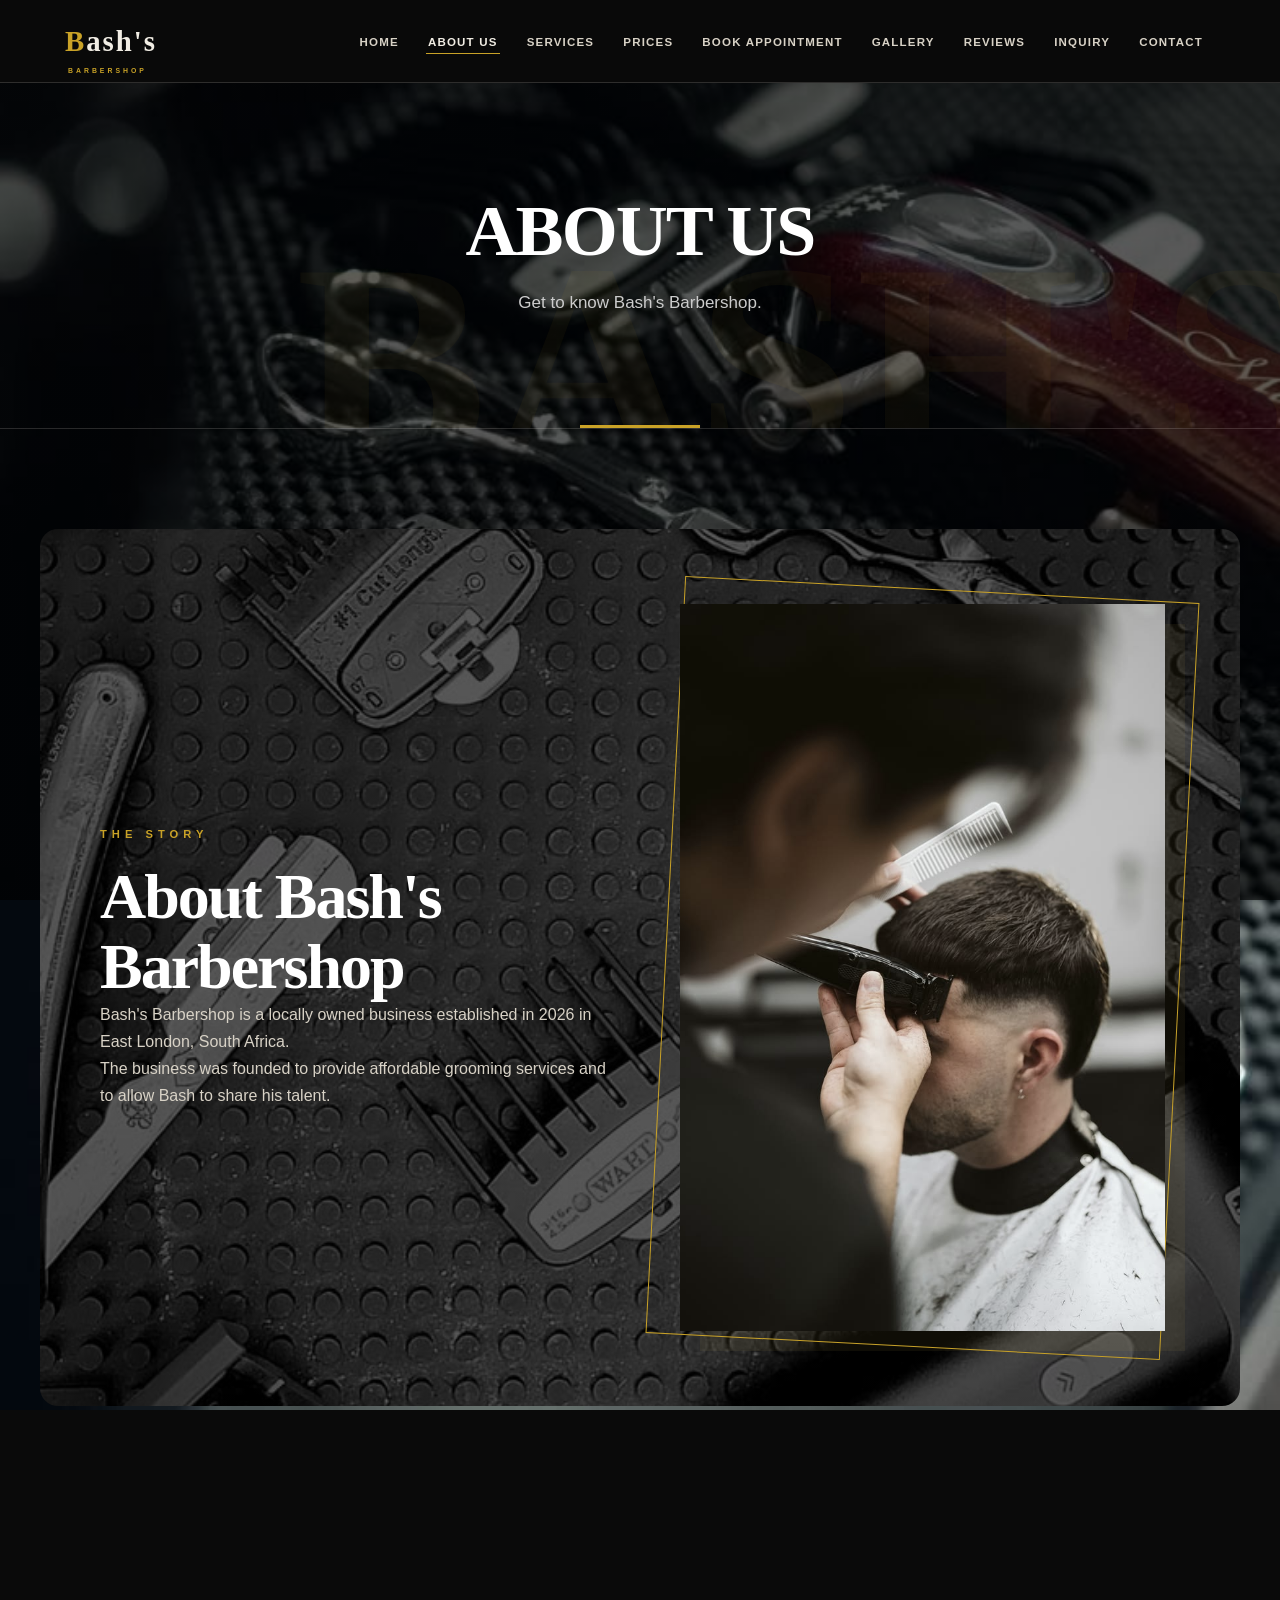
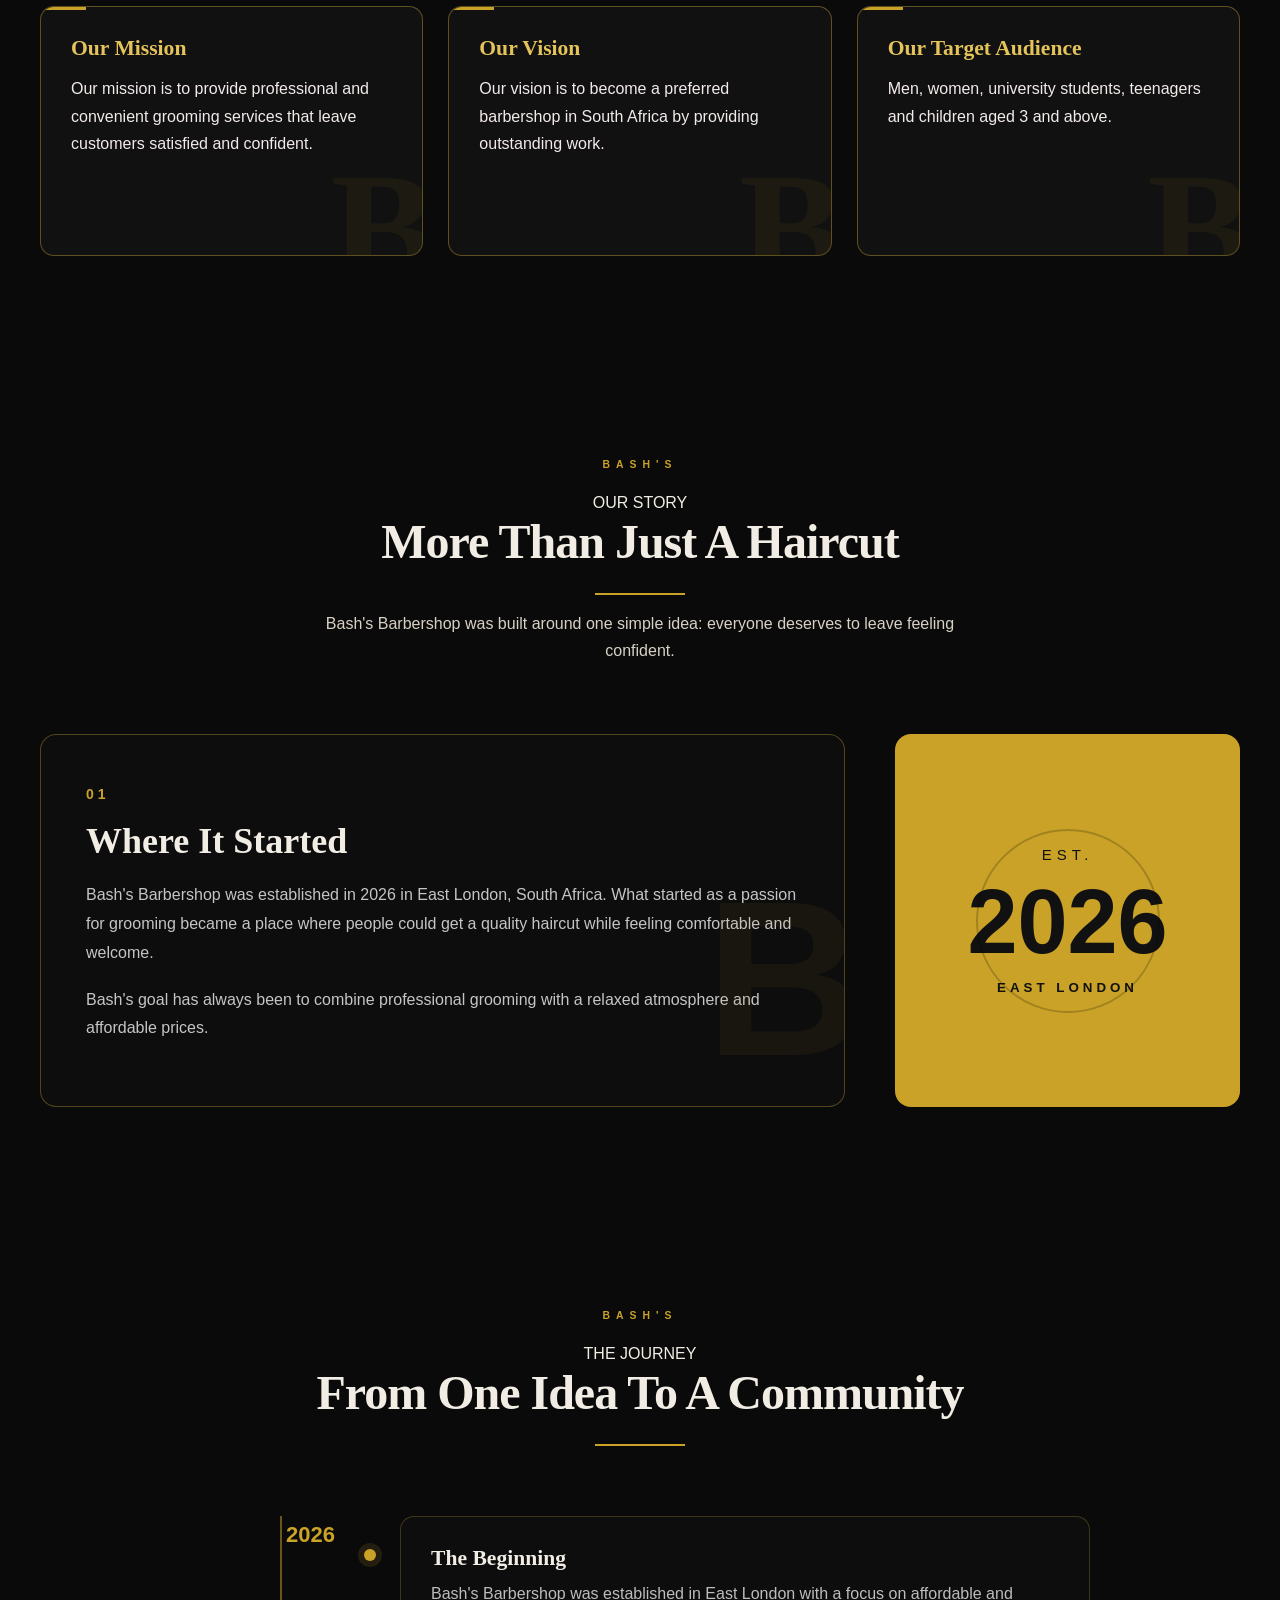
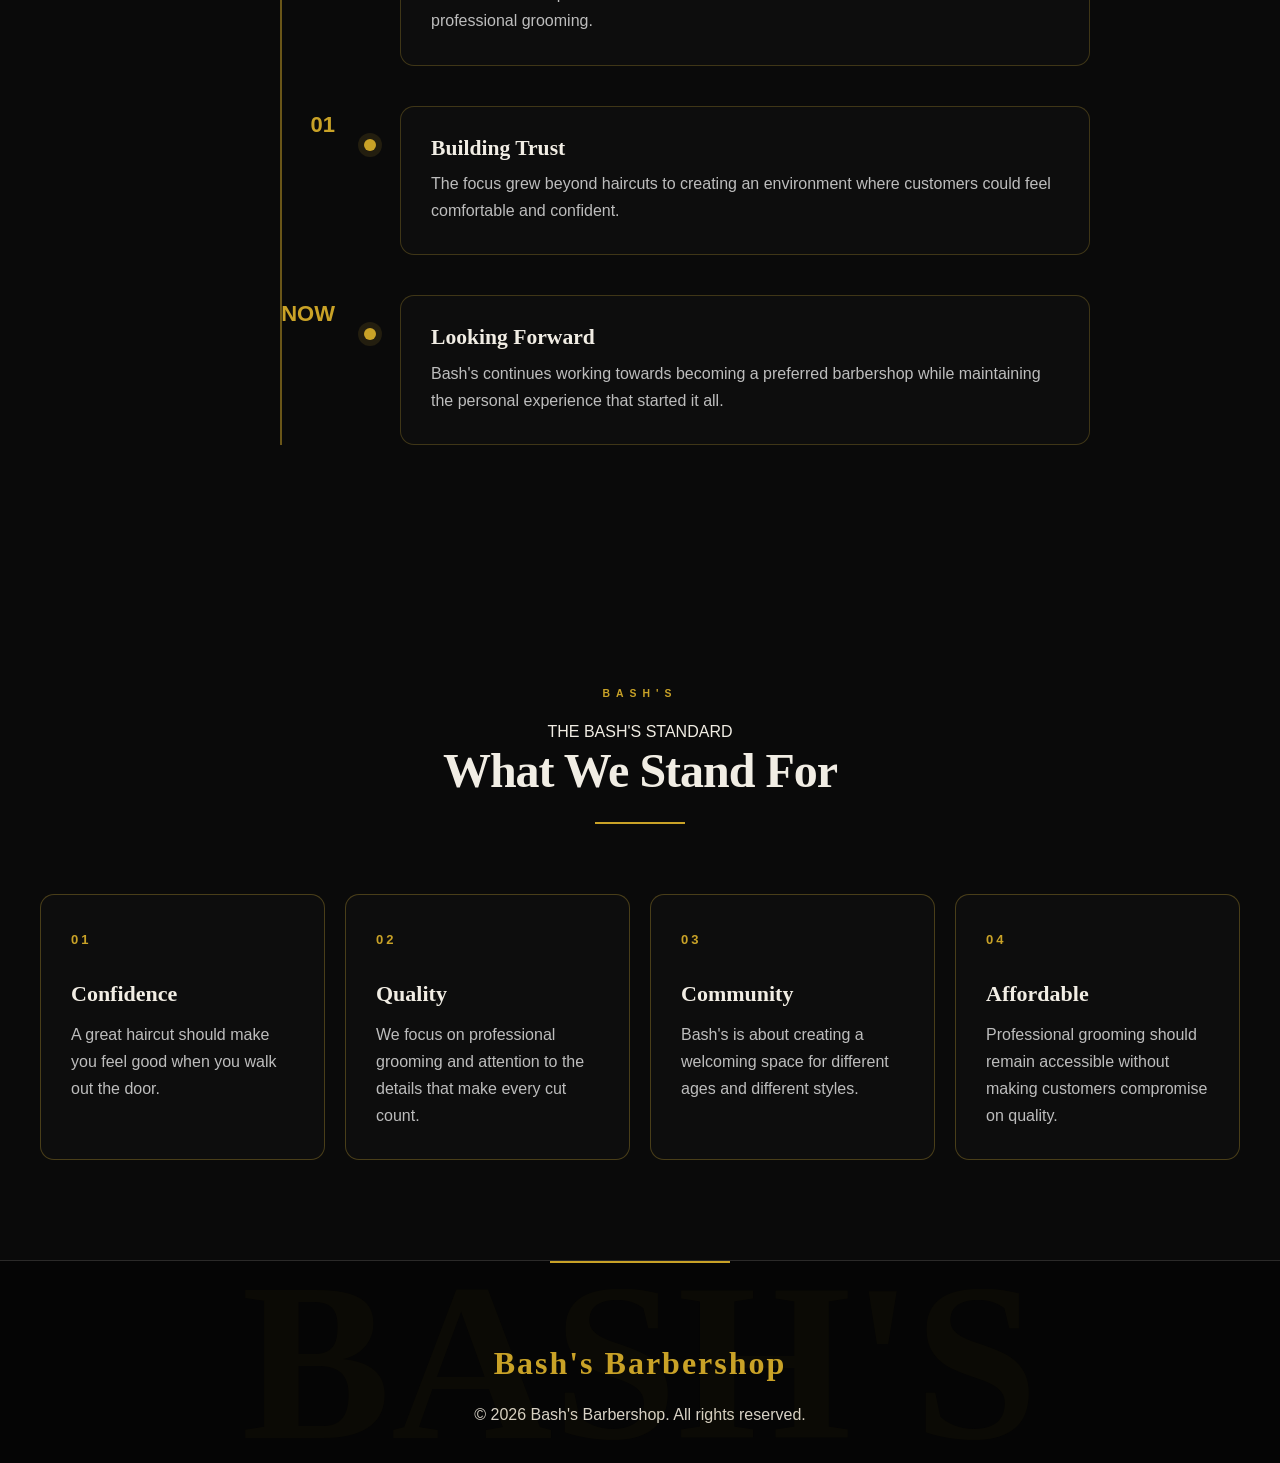
<file: Pages/about.html>
<!DOCTYPE html>
<html lang="en">

<head>
    <meta charset="UTF-8">
    <meta name="viewport" content="width=device-width, initial-scale=1.0">

    <title>About Us | Bash's Barbershop</title>

    <meta name="description" content="Learn about Bash's Barbershop in East London, South Africa. Discover our story, mission, vision and commitment to quality and affordable grooming.">

    <!-- External CSS stylesheet -->
    <link rel="stylesheet" href="../css/style.css">
</head>

<body>

    <header class="site-header">

        <nav class="navbar">

            <a href="../index.html" class="logo">Bash's</a>

            <ul class="nav-links">
                <li><a href="../index.html">Home</a></li>
                <li><a href="about.html" class="active">About Us</a></li>
                <li><a href="services.html">Services</a></li>
                <li><a href="price.html">Prices</a></li>
                <li><a href="appointment.html">Book Appointment</a></li>
                <li><a href="gallery1.html">Gallery</a></li>
                <li><a href="reviews.html">Reviews</a></li>
                <li><a href="inquiry.html">Inquiry</a></li>
                <li><a href="contact.html">Contact</a></li>
            </ul>

        </nav>

    </header>

    <main>

        <section class="page-banner">
            <h1>About Us</h1>
            <p>Get to know Bash's Barbershop.</p>
        </section>

        <section class="section-dark">

            <div class="container about-layout">

                <div>
                    <h2>About Bash's Barbershop</h2>

                    <p>
                        Bash's Barbershop is a locally owned business
                        established in 2026 in East London, South Africa.
                    </p>

                    <p>
                        The business was founded to provide affordable
                        grooming services and to allow Bash to share
                        his talent.
                    </p>
                </div>

                <div class="about-image">
                    <img src="../Assets/haircut10.jpg"
                         alt="A hairstyle created at Bash's Barbershop">
                </div>

            </div>

        </section>

        <section class="section-light">

            <div class="container card-grid">

                <article class="card">
                    <h3>Our Mission</h3>
                    <p>
                        Our mission is to provide professional and
                        convenient grooming services that leave
                        customers satisfied and confident.
                    </p>
                </article>

                <article class="card">
                    <h3>Our Vision</h3>
                    <p>
                        Our vision is to become a preferred barbershop
                        in South Africa by providing outstanding work.
                    </p>
                </article>

                <article class="card">
                    <h3>Our Target Audience</h3>
                    <p>
                        Men, women, university students, teenagers
                        and children aged 3 and above.
                    </p>
                </article>

            </div>

        </section>

        <!-- Bash's Story -->
        <section class="story-section">

            <div class="container">

                <div class="section-heading">
                    <span>OUR STORY</span>
                    <h2>More Than Just A Haircut</h2>
                    <p>
                        Bash's Barbershop was built around one simple idea:
                        everyone deserves to leave feeling confident.
                    </p>
                </div>

                <div class="story-grid">

                    <div class="story-text">
                        <span class="story-number">01</span>
                        <h3>Where It Started</h3>

                        <p>
                            Bash's Barbershop was established in 2026 in East London,
                            South Africa. What started as a passion for grooming became
                            a place where people could get a quality haircut while
                            feeling comfortable and welcome.
                        </p>

                        <p>
                            Bash's goal has always been to combine professional
                            grooming with a relaxed atmosphere and affordable prices.
                        </p>
                    </div>

                    <div class="story-highlight">
                        <span>EST.</span>
                        <strong>2026</strong>
                        <small>EAST LONDON</small>
                    </div>

                </div>

            </div>

        </section>

        <!-- Our Journey -->
        <section class="journey-section">

            <div class="container">

                <div class="section-heading">
                    <span>THE JOURNEY</span>
                    <h2>From One Idea To A Community</h2>
                </div>

                <div class="timeline">

                    <div class="timeline-item">
                        <div class="timeline-year">2026</div>

                        <div class="timeline-content">
                            <h3>The Beginning</h3>
                            <p>
                                Bash's Barbershop was established in East London
                                with a focus on affordable and professional grooming.
                            </p>
                        </div>
                    </div>

                    <div class="timeline-item">
                        <div class="timeline-year">01</div>

                        <div class="timeline-content">
                            <h3>Building Trust</h3>
                            <p>
                                The focus grew beyond haircuts to creating an
                                environment where customers could feel comfortable
                                and confident.
                            </p>
                        </div>
                    </div>

                    <div class="timeline-item">
                        <div class="timeline-year">NOW</div>

                        <div class="timeline-content">
                            <h3>Looking Forward</h3>
                            <p>
                                Bash's continues working towards becoming a preferred
                                barbershop while maintaining the personal experience
                                that started it all.
                            </p>
                        </div>
                    </div>

                </div>

            </div>

        </section>

        <!-- What We Stand For -->
        <section class="values-section">

            <div class="container">

                <div class="section-heading">
                    <span>THE BASH'S STANDARD</span>
                    <h2>What We Stand For</h2>
                </div>

                <div class="values-grid">

                    <div class="value-card">
                        <span class="value-number">01</span>
                        <h3>Confidence</h3>
                        <p>
                            A great haircut should make you feel good when you
                            walk out the door.
                        </p>
                    </div>

                    <div class="value-card">
                        <span class="value-number">02</span>
                        <h3>Quality</h3>
                        <p>
                            We focus on professional grooming and attention to
                            the details that make every cut count.
                        </p>
                    </div>

                    <div class="value-card">
                        <span class="value-number">03</span>
                        <h3>Community</h3>
                        <p>
                            Bash's is about creating a welcoming space for
                            different ages and different styles.
                        </p>
                    </div>

                    <div class="value-card">
                        <span class="value-number">04</span>
                        <h3>Affordable</h3>
                        <p>
                            Professional grooming should remain accessible
                            without making customers compromise on quality.
                        </p>
                    </div>

                </div>

            </div>

        </section>

    </main>

    <footer>

        <div class="footer-logo">Bash's Barbershop</div>

        <p>
            &copy; 2026 Bash's Barbershop. All rights reserved.
        </p>

    </footer>

</body>
</html>
</file>
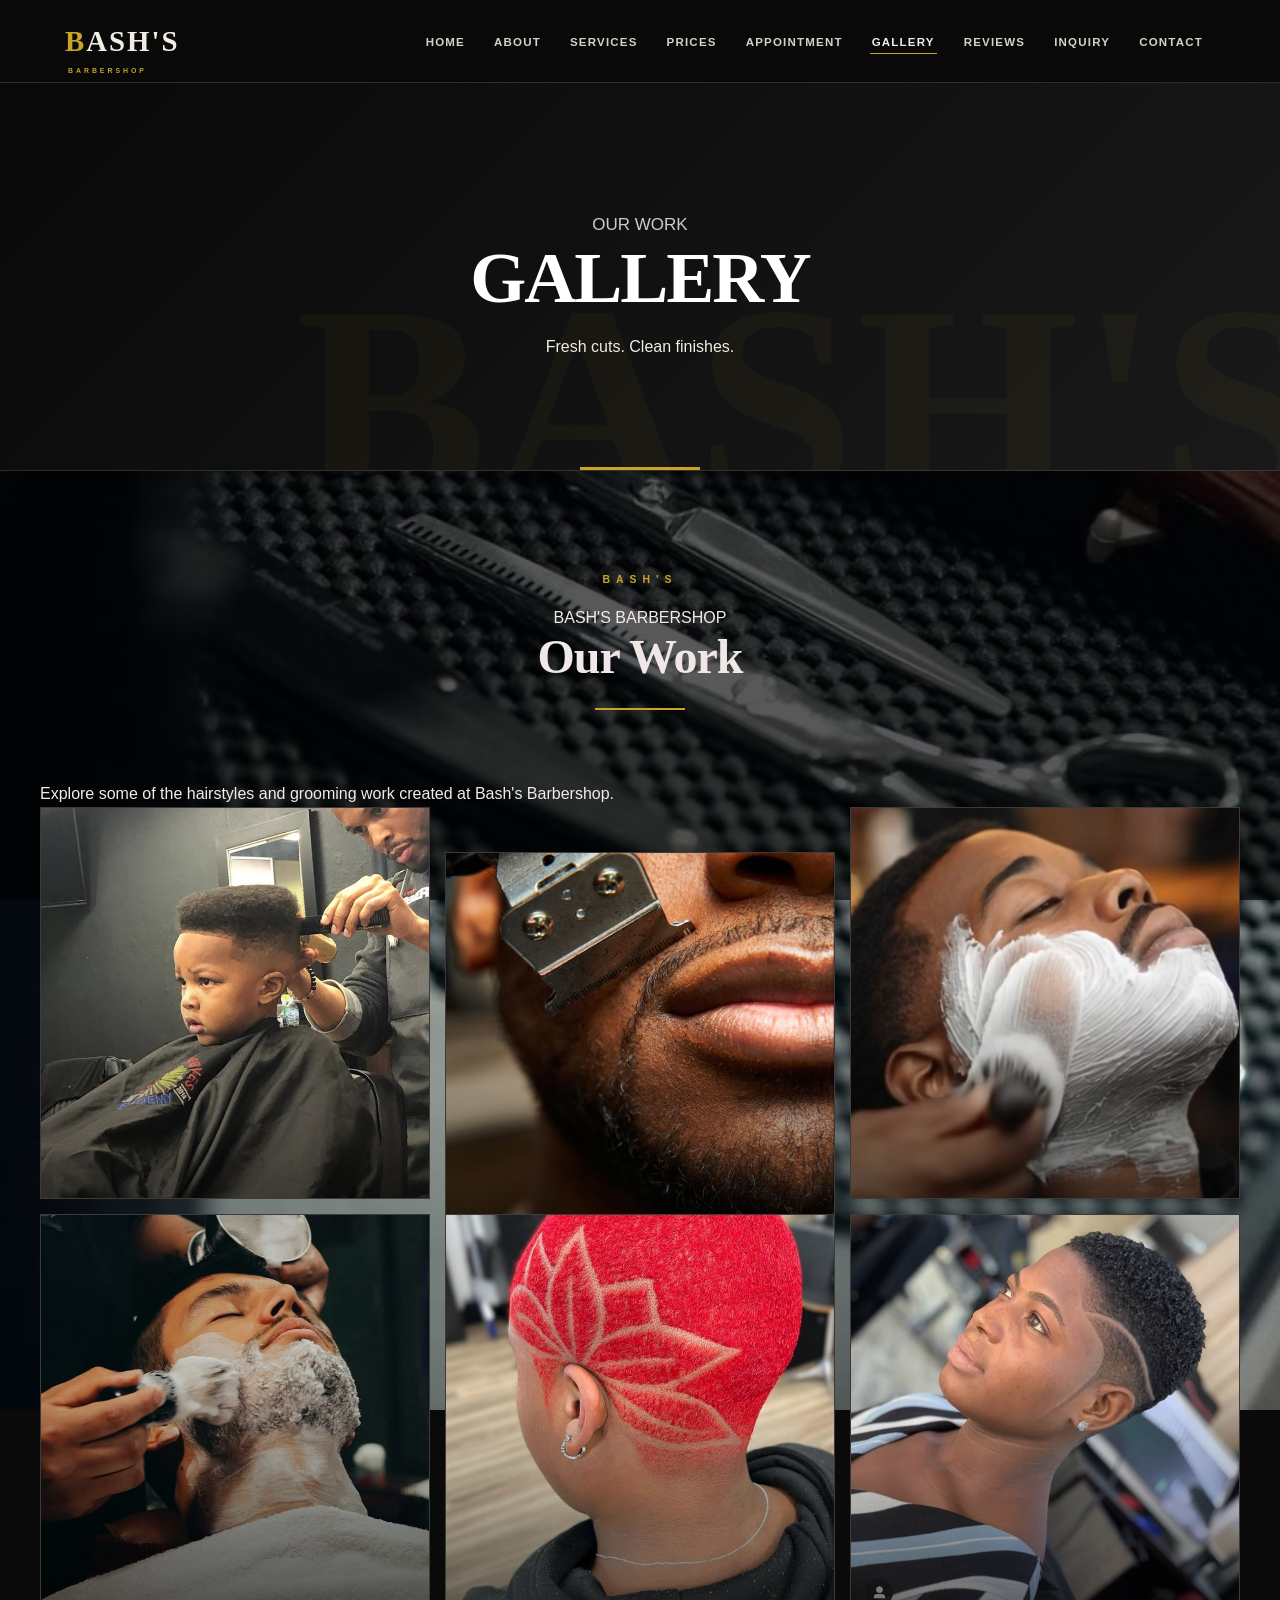
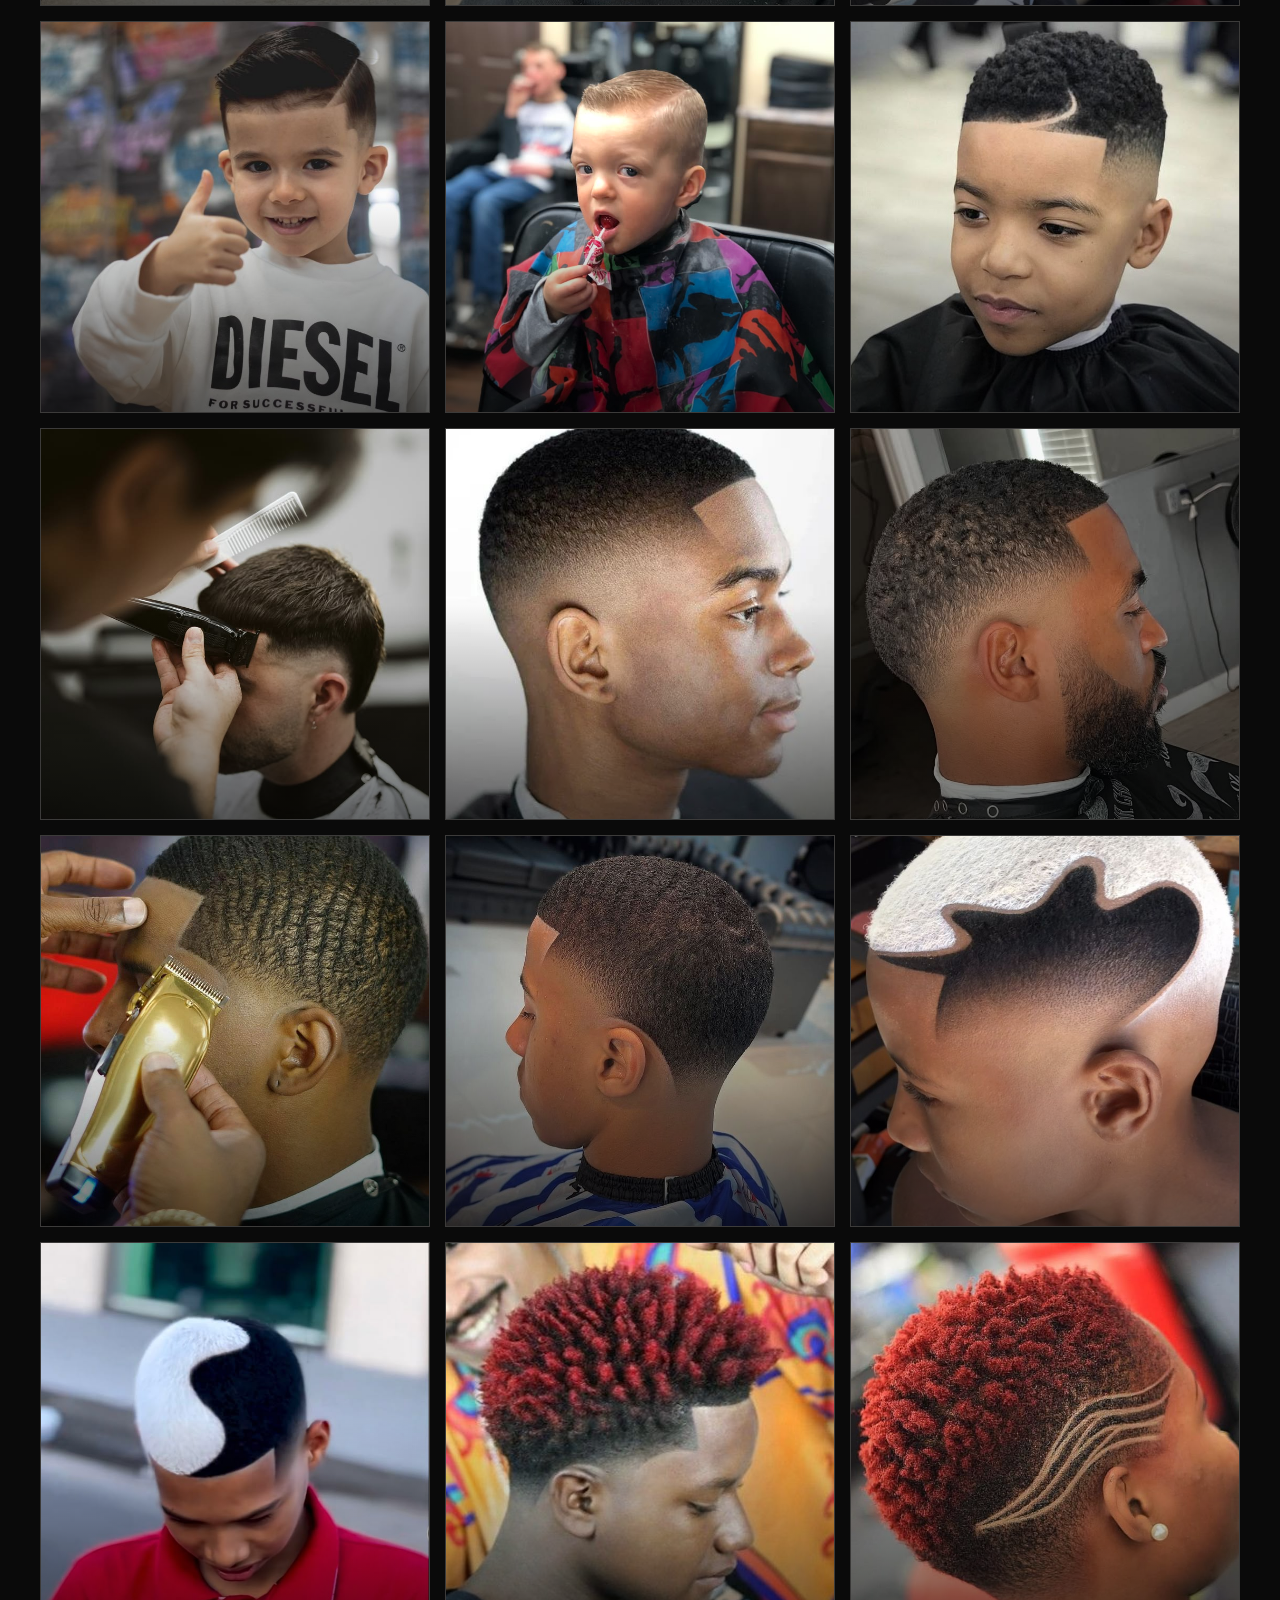
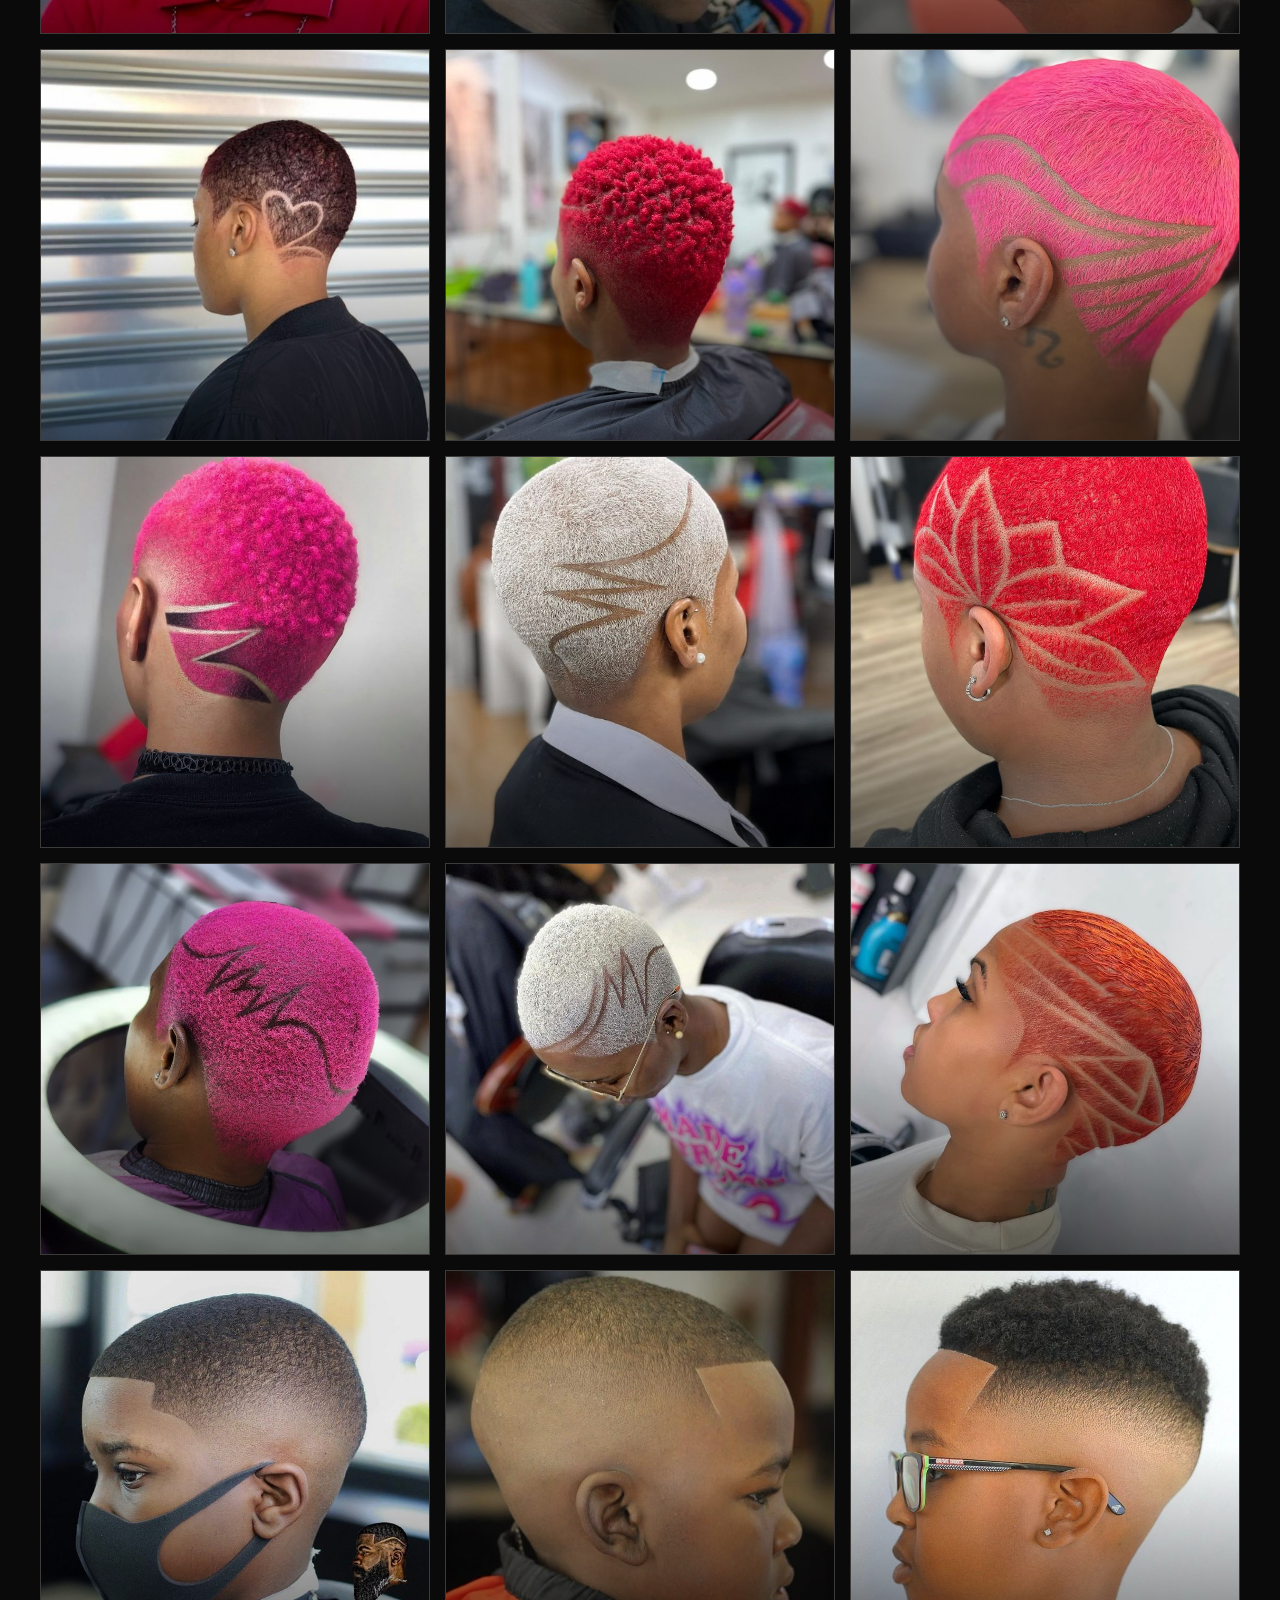
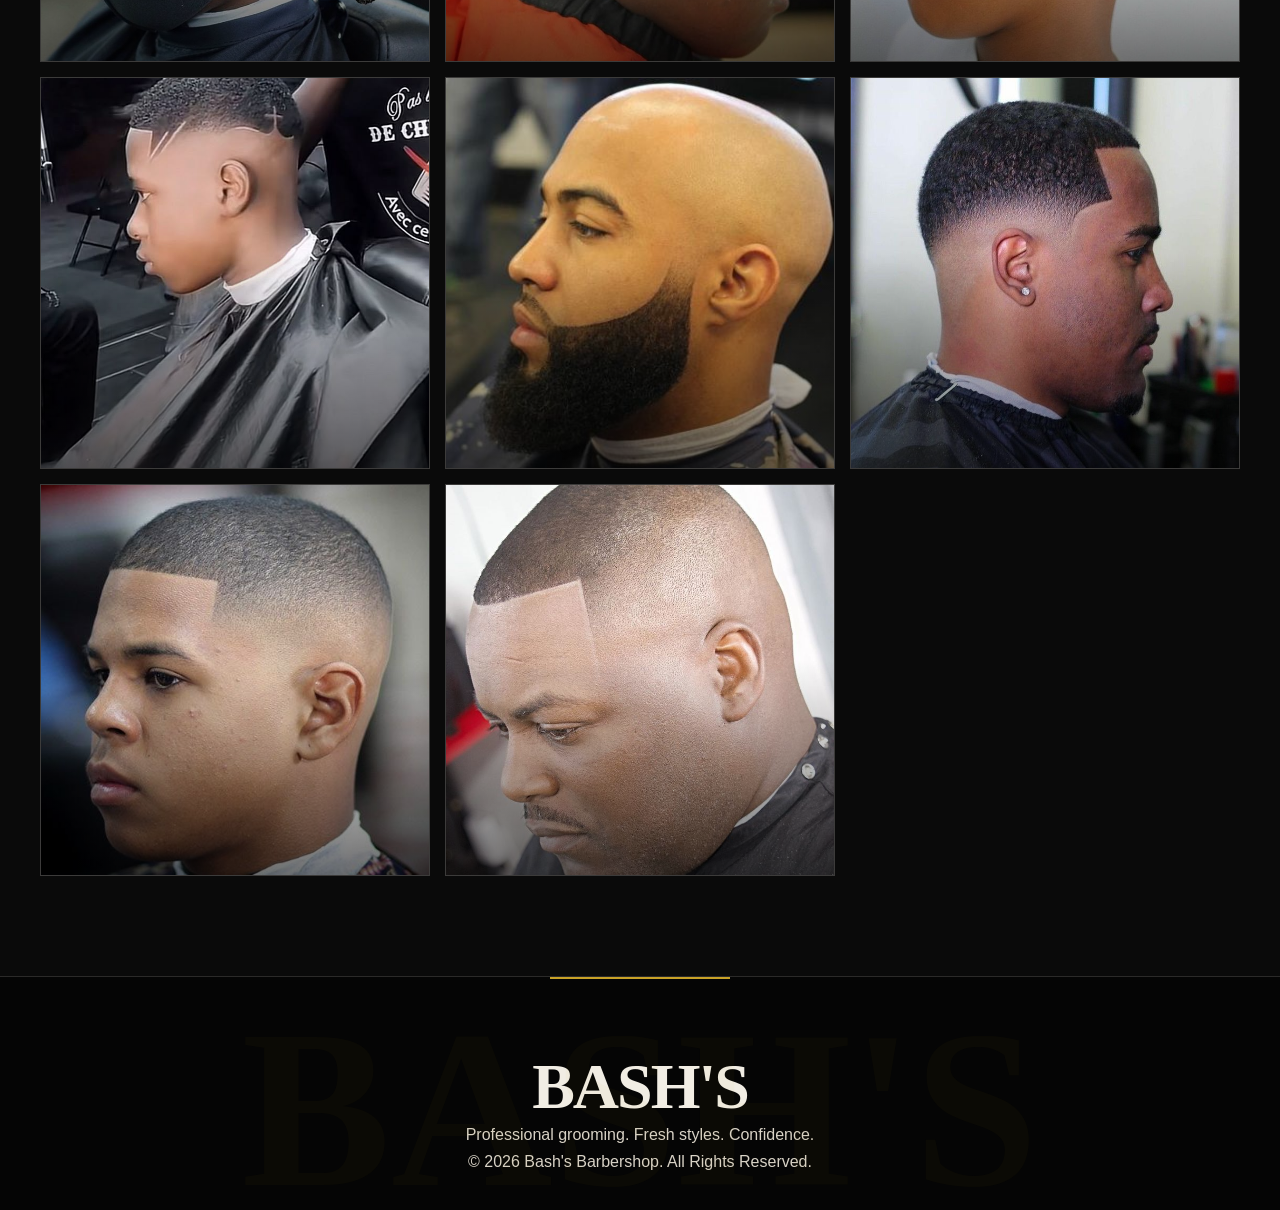
<file: Pages/Gallery.html>
<!DOCTYPE html>
<html lang="en">

<head>
    <meta charset="UTF-8">
    <meta name="viewport" content="width=device-width, initial-scale=1.0">

    <title>Gallery | Bash's Barbershop</title>

    <!-- External CSS -->
    <link rel="stylesheet" href="../css/style.css">
</head>

<body>

    <!-- =========================
         NAVIGATION
    ========================== -->
    <header class="site-header">

        <nav class="navbar container">

            <a href="../index.html" class="logo">BASH'S</a>

            <ul class="nav-links">
                <li><a href="../index.html">Home</a></li>
                <li><a href="about.html">About</a></li>
                <li><a href="services.html">Services</a></li>
                <li><a href="price.html">Prices</a></li>
                <li><a href="appointment.html">Appointment</a></li>
                <li><a href="gallery.html" class="active">Gallery</a></li>
                <li><a href="reviews.html">Reviews</a></li>
                <li><a href="inquiry.html">Inquiry</a></li>
                <li><a href="contact.html">Contact</a></li>
            </ul>

        </nav>

    </header>


    <!-- =========================
         PAGE BANNER
    ========================== -->
    <section class="page-banner">

        <div class="container">

            <p>OUR WORK</p>

            <h1>gallery</h1>

            <span>Fresh cuts. Clean finishes.</span>

        </div>

    </section>


    <!-- =========================
         GALLERY
    ========================== -->
    <main>

        <section class="section-light">

            <div class="container">

                <!-- Section Heading -->
                <div class="section-heading">

                    <p>BASH'S BARBERSHOP</p>

                    <h2>Our Work</h2>

                    <span></span>

                </div>


                <!-- Gallery Introduction -->
                <p class="gallery-intro">
                    Explore some of the hairstyles and grooming work
                    created at Bash's Barbershop.
                </p>


                <!-- =========================
                     GALLERY GRID
                ========================== -->
                <div class="gallery-grid">


                    <!-- =================================
                         HAIRCUT IMAGES
                    ================================== -->

                    <!-- HAIRCUT IMAGE 1 -->
                    <div class="gallery-item">
                        <img src="../Assets/haircut1.jpg"
                             alt="Haircut at Bash's Barbershop">
                        <div class="gallery-overlay"></div>
                    </div>


                    <!-- HAIRCUT IMAGE 2 -->
                    <div class="gallery-item">
                        <img src="../Assets/haircut2.jpg"
                             alt="Haircut style at Bash's Barbershop">
                        <div class="gallery-overlay"></div>
                    </div>


                    <!-- HAIRCUT IMAGE 3 -->
                    <div class="gallery-item">
                        <img src="../Assets/haircut3.jpg"
                             alt="Professional haircut at Bash's Barbershop">
                        <div class="gallery-overlay"></div>
                    </div>


                    <!-- HAIRCUT IMAGE 4 -->
                    <div class="gallery-item">
                        <img src="../Assets/haircut4.jpg"
                             alt="Modern haircut at Bash's Barbershop">
                        <div class="gallery-overlay"></div>
                    </div>


                    <!-- HAIRCUT IMAGE 5 -->
                    <div class="gallery-item">
                        <img src="../Assets/haircut5.jpg"
                             alt="Fresh haircut at Bash's Barbershop">
                        <div class="gallery-overlay"></div>
                    </div>


                    <!-- HAIRCUT IMAGE 6 -->
                    <div class="gallery-item">
                        <img src="../Assets/haircut6.jpg"
                             alt="Barbershop haircut at Bash's Barbershop">
                        <div class="gallery-overlay"></div>
                    </div>


                    <!-- HAIRCUT IMAGE 7 -->
                    <div class="gallery-item">
                        <img src="../Assets/haircut7.jpg"
                             alt="Fade haircut at Bash's Barbershop">
                        <div class="gallery-overlay"></div>
                    </div>


                    <!-- HAIRCUT IMAGE 8 -->
                    <div class="gallery-item">
                        <img src="../Assets/haircut8.jpg"
                             alt="Stylish haircut at Bash's Barbershop">
                        <div class="gallery-overlay"></div>
                    </div>


                    <!-- HAIRCUT IMAGE 9 -->
                    <div class="gallery-item">
                        <img src="../Assets/haircut9.jpg"
                             alt="Barber haircut at Bash's Barbershop">
                        <div class="gallery-overlay"></div>
                    </div>


                    <!-- HAIRCUT IMAGE 10 -->
                    <div class="gallery-item">
                        <img src="../Assets/haircut10.jpg"
                             alt="Clean haircut at Bash's Barbershop">
                        <div class="gallery-overlay"></div>
                    </div>


                    <!-- HAIRCUT IMAGE 11 -->
                    <div class="gallery-item">
                        <img src="../Assets/haircut11.jpg"
                             alt="Fresh fade at Bash's Barbershop">
                        <div class="gallery-overlay"></div>
                    </div>


                    <!-- HAIRCUT IMAGE 12 -->
                    <div class="gallery-item">
                        <img src="../Assets/haircut12.jpg"
                             alt="Professional barber work at Bash's Barbershop">
                        <div class="gallery-overlay"></div>
                    </div>


                    <!-- HAIRCUT IMAGE 13 -->
                    <div class="gallery-item">
                        <img src="../Assets/haircut13.jpg"
                             alt="Modern barber style at Bash's Barbershop">
                        <div class="gallery-overlay"></div>
                    </div>


                    <!-- HAIRCUT IMAGE 14 -->
                    <div class="gallery-item">
                        <img src="../Assets/haircut14.jpg"
                             alt="Grooming at Bash's Barbershop">
                        <div class="gallery-overlay"></div>
                    </div>



                    <!-- =================================
                         H1 - H21 IMAGES
                    ================================== -->

                    <!-- IMAGE 1 -->
                    <div class="gallery-item">
                        <img src="../Assets/h1.jpg"
                             alt="Haircut at Bash's Barbershop">
                        <div class="gallery-overlay"></div>
                    </div>


                    <!-- IMAGE 2 -->
                    <div class="gallery-item">
                        <img src="../Assets/h2.jpg"
                             alt="Haircut at Bash's Barbershop">
                        <div class="gallery-overlay"></div>
                    </div>


                    <!-- IMAGE 3 -->
                    <div class="gallery-item">
                        <img src="../Assets/h3.jpg"
                             alt="Haircut at Bash's Barbershop">
                        <div class="gallery-overlay"></div>
                    </div>


                    <!-- IMAGE 4 -->
                    <div class="gallery-item">
                        <img src="../Assets/h4.jpg"
                             alt="Haircut at Bash's Barbershop">
                        <div class="gallery-overlay"></div>
                    </div>


                    <!-- IMAGE 5 -->
                    <div class="gallery-item">
                        <img src="../Assets/h5.jpg"
                             alt="Haircut at Bash's Barbershop">
                        <div class="gallery-overlay"></div>
                    </div>


                    <!-- IMAGE 6 -->
                    <div class="gallery-item">
                        <img src="../Assets/h6.jpg"
                             alt="Haircut at Bash's Barbershop">
                        <div class="gallery-overlay"></div>
                    </div>


                    <!-- IMAGE 7 -->
                    <div class="gallery-item">
                        <img src="../Assets/h7.jpg"
                             alt="Fade haircut at Bash's Barbershop">
                        <div class="gallery-overlay"></div>
                    </div>


                    <!-- IMAGE 8 -->
                    <div class="gallery-item">
                        <img src="../Assets/h8.jpg"
                             alt="Stylish haircut at Bash's Barbershop">
                        <div class="gallery-overlay"></div>
                    </div>


                    <!-- IMAGE 9 -->
                    <div class="gallery-item">
                        <img src="../Assets/h9.jpg"
                             alt="Barber haircut at Bash's Barbershop">
                        <div class="gallery-overlay"></div>
                    </div>


                    <!-- IMAGE 10 -->
                    <div class="gallery-item">
                        <img src="../Assets/h10.jpg"
                             alt="Clean haircut at Bash's Barbershop">
                        <div class="gallery-overlay"></div>
                    </div>


                    <!-- IMAGE 11 -->
                    <div class="gallery-item">
                        <img src="../Assets/h11.jpg"
                             alt="Fresh fade at Bash's Barbershop">
                        <div class="gallery-overlay"></div>
                    </div>


                    <!-- IMAGE 12 -->
                    <div class="gallery-item">
                        <img src="../Assets/h12.jpg"
                             alt="Professional barber work at Bash's Barbershop">
                        <div class="gallery-overlay"></div>
                    </div>


                    <!-- IMAGE 13 -->
                    <div class="gallery-item">
                        <img src="../Assets/h13.jpg"
                             alt="Modern barber style at Bash's Barbershop">
                        <div class="gallery-overlay"></div>
                    </div>


                    <!-- IMAGE 14 -->
                    <div class="gallery-item">
                        <img src="../Assets/h14.jpg"
                             alt="Grooming at Bash's Barbershop">
                        <div class="gallery-overlay"></div>
                    </div>


                    <!-- IMAGE 15 -->
                    <div class="gallery-item">
                        <img src="../Assets/h15.jpg"
                             alt="Haircut at Bash's Barbershop">
                        <div class="gallery-overlay"></div>
                    </div>


                    <!-- IMAGE 16 -->
                    <div class="gallery-item">
                        <img src="../Assets/h16.jpg"
                             alt="Haircut at Bash's Barbershop">
                        <div class="gallery-overlay"></div>
                    </div>


                    <!-- IMAGE 17 -->
                    <div class="gallery-item">
                        <img src="../Assets/h17.jpg"
                             alt="Haircut at Bash's Barbershop">
                        <div class="gallery-overlay"></div>
                    </div>


                    <!-- IMAGE 18 -->
                    <div class="gallery-item">
                        <img src="../Assets/h18.jpg"
                             alt="Haircut at Bash's Barbershop">
                        <div class="gallery-overlay"></div>
                    </div>


                    <!-- IMAGE 19 -->
                    <div class="gallery-item">
                        <img src="../Assets/h19.jpg"
                             alt="Haircut at Bash's Barbershop">
                        <div class="gallery-overlay"></div>
                    </div>


                    <!-- IMAGE 20 -->
                    <div class="gallery-item">
                        <img src="../Assets/h20.jpg"
                             alt="Haircut at Bash's Barbershop">
                        <div class="gallery-overlay"></div>
                    </div>


                    <!-- IMAGE 21 -->
                    <div class="gallery-item">
                        <img src="../Assets/h21.jpg"
                             alt="Haircut at Bash's Barbershop">
                        <div class="gallery-overlay"></div>
                    </div>


                </div>
                <!-- END GALLERY GRID -->

            </div>

        </section>

    </main>


    <!-- =========================
         FOOTER
    ========================== -->
    <footer>

        <div class="container">

            <div class="footer-content">

                <h2>BASH'S</h2>

                <p>
                    Professional grooming. Fresh styles. Confidence.
                </p>

                <p>
                    &copy; 2026 Bash's Barbershop. All Rights Reserved.
                </p>

            </div>

        </div>

    </footer>

</body>

</html>
</file>
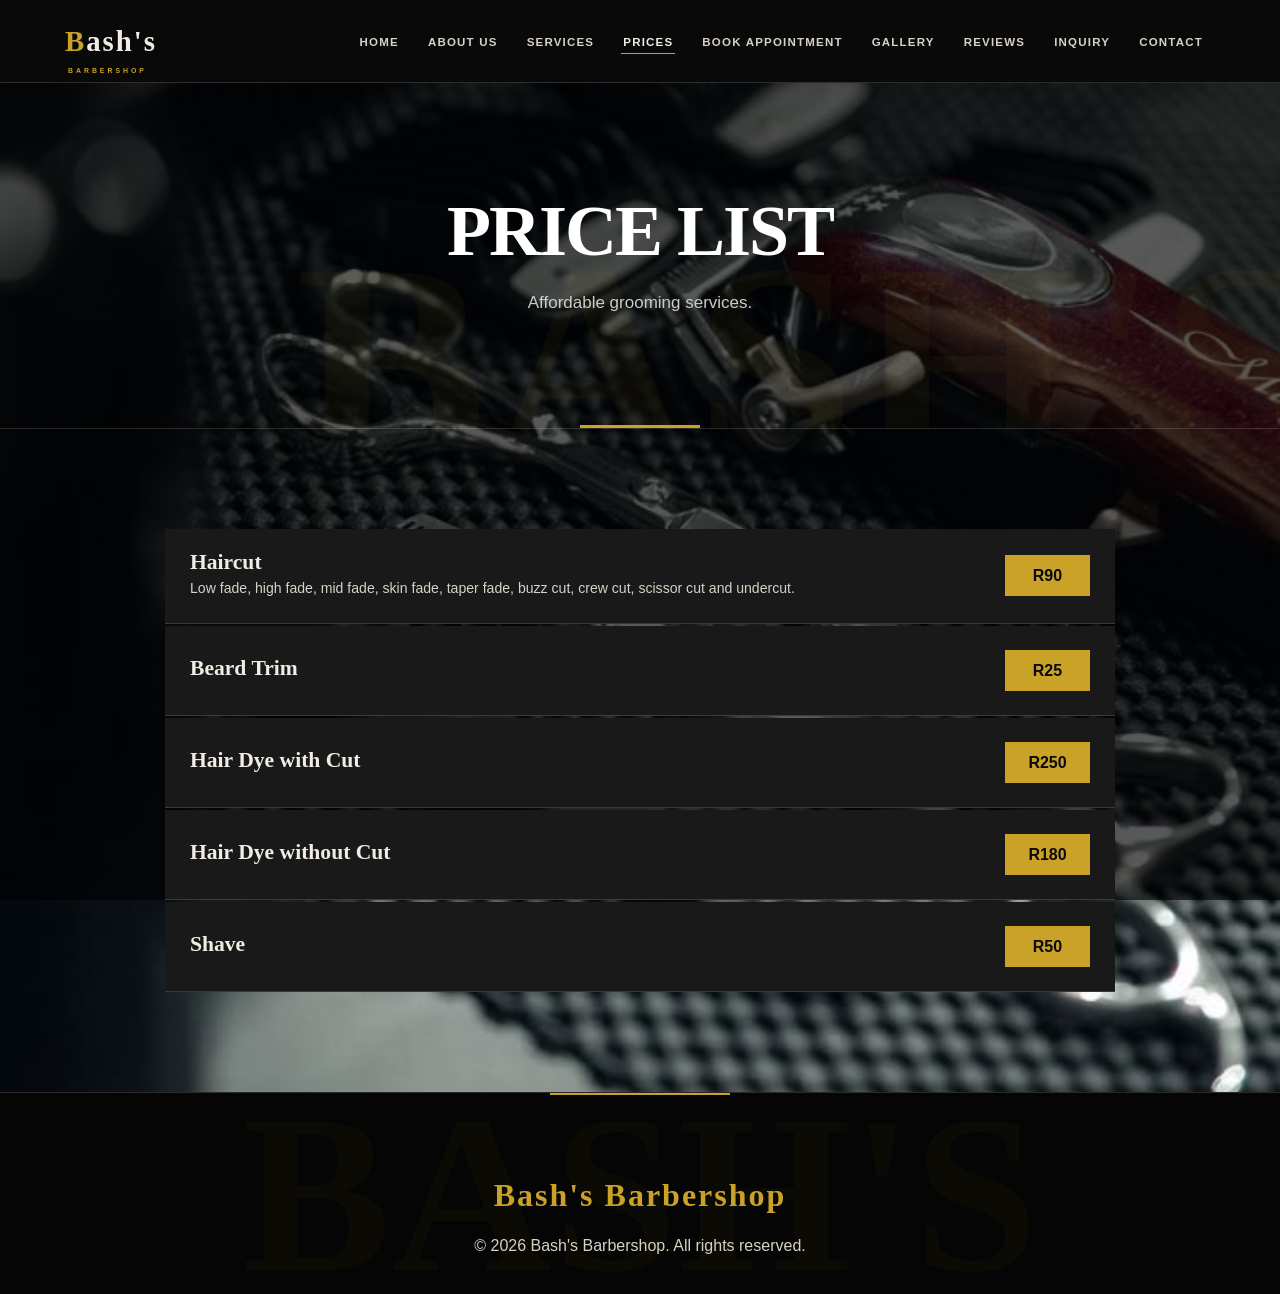
<file: Pages/price.html>
<!DOCTYPE html>
<html lang="en">

<head>
    <meta charset="UTF-8">
    <meta name="viewport" content="width=device-width, initial-scale=1.0">

    <title>Price List | Bash's Barbershop</title>

    <!-- External CSS stylesheet -->
    <link rel="stylesheet" href="../css/style.css">
</head>

<body>

    <header class="site-header">

        <nav class="navbar">

            <a href="../index.html" class="logo">Bash's</a>

            <ul class="nav-links">
                <li><a href="../index.html">Home</a></li>
                <li><a href="about.html">About Us</a></li>
                <li><a href="services.html">Services</a></li>
                <li><a href="price.html" class="active">Prices</a></li>
                <li><a href="appointment.html">Book Appointment</a></li>
                <li><a href="gallery1.html">Gallery</a></li>
                <li><a href="reviews.html">Reviews</a></li>
                <li><a href="inquiry.html">Inquiry</a></li>
                <li><a href="contact.html">Contact</a></li>
            </ul>

        </nav>

    </header>


    <main>

        <section class="page-banner">
            <h1>Price List</h1>
            <p>Affordable grooming services.</p>
        </section>


        <section class="section-dark">

            <div class="container">

                <div class="price-list">

                    <div class="price-item">
                        <div>
                            <h3>Haircut</h3>
                            <p>
                                Low fade, high fade, mid fade, skin fade,
                                taper fade, buzz cut, crew cut, scissor cut
                                and undercut.
                            </p>
                        </div>
                        <span class="price">R90</span>
                    </div>

                    <div class="price-item">
                        <div>
                            <h3>Beard Trim</h3>
                        </div>
                        <span class="price">R25</span>
                    </div>

                    <div class="price-item">
                        <div>
                            <h3>Hair Dye with Cut</h3>
                        </div>
                        <span class="price">R250</span>
                    </div>

                    <div class="price-item">
                        <div>
                            <h3>Hair Dye without Cut</h3>
                        </div>
                        <span class="price">R180</span>
                    </div>

                    <div class="price-item">
                        <div>
                            <h3>Shave</h3>
                        </div>
                        <span class="price">R50</span>
                    </div>

                </div>

            </div>

        </section>

    </main>


    <footer>

        <div class="footer-logo">Bash's Barbershop</div>

        <p>
            &copy; 2026 Bash's Barbershop. All rights reserved.
        </p>

    </footer>

</body>
</html>
</file>
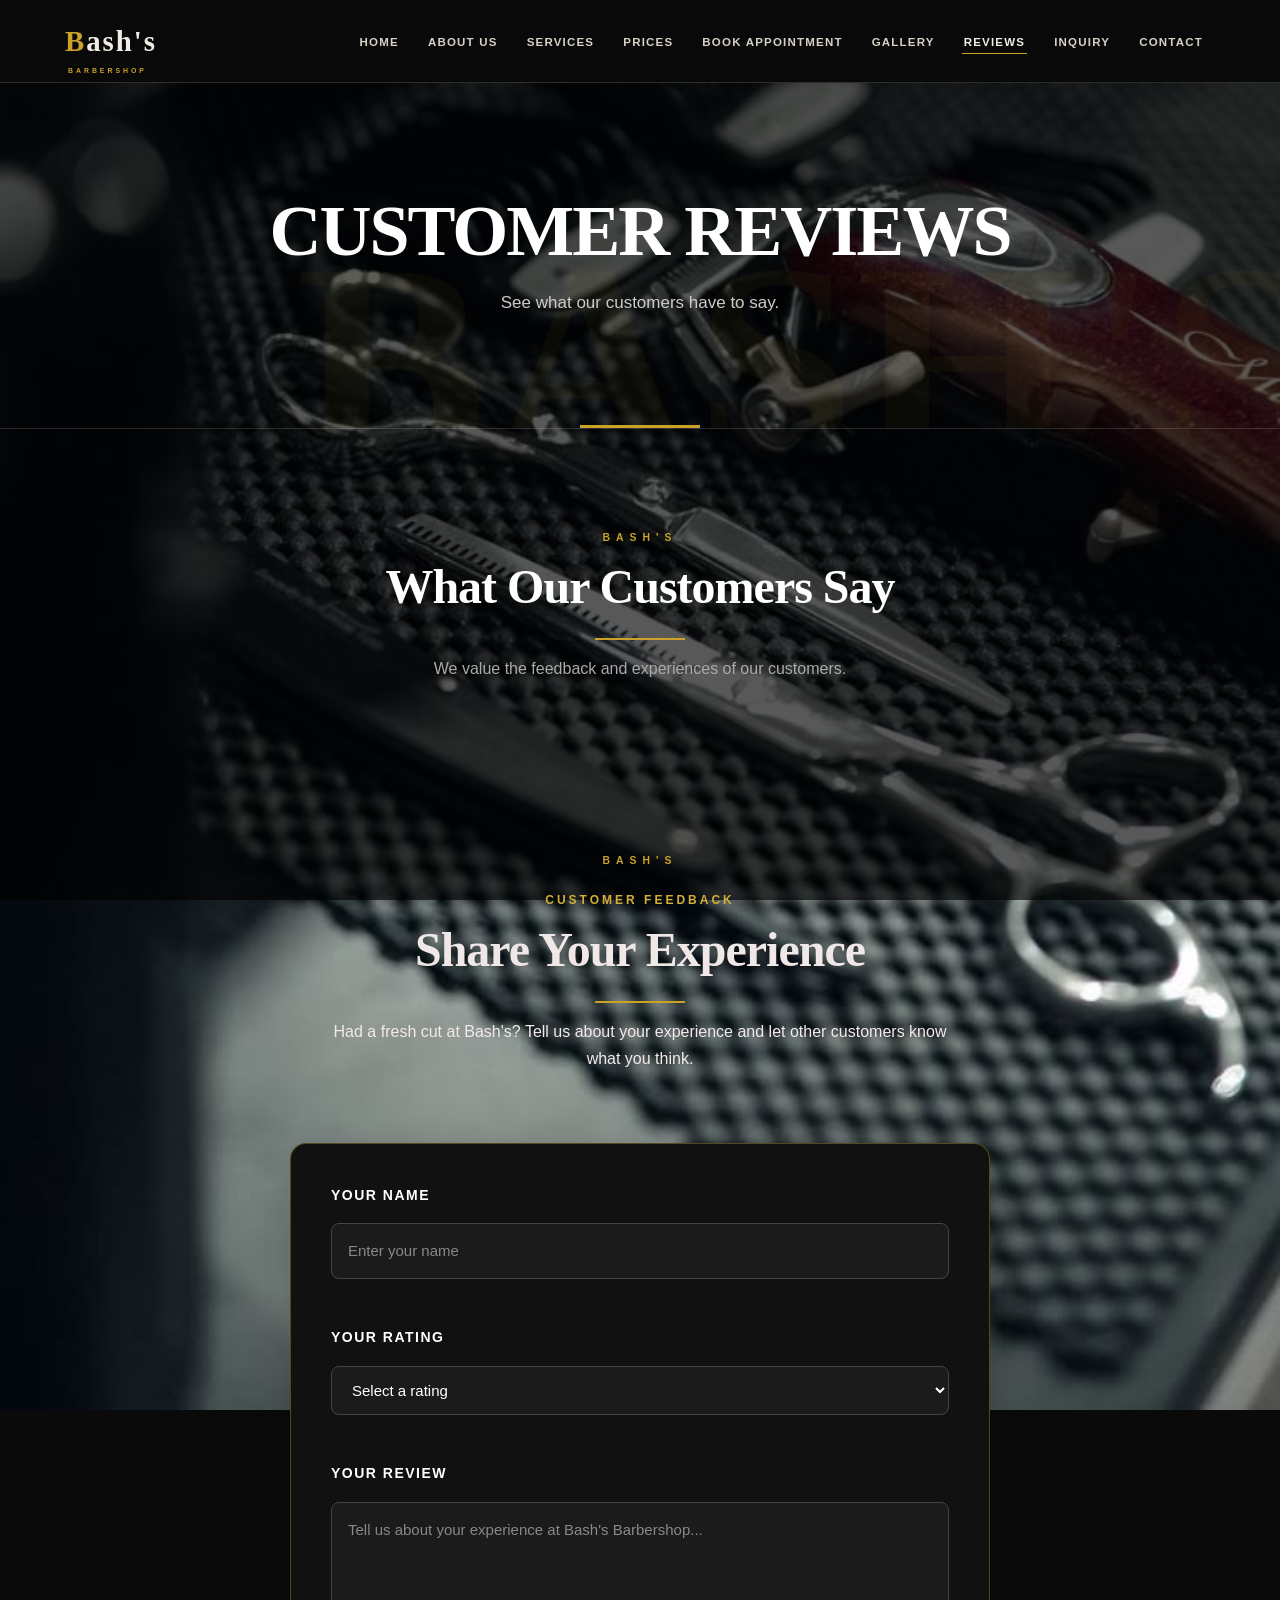
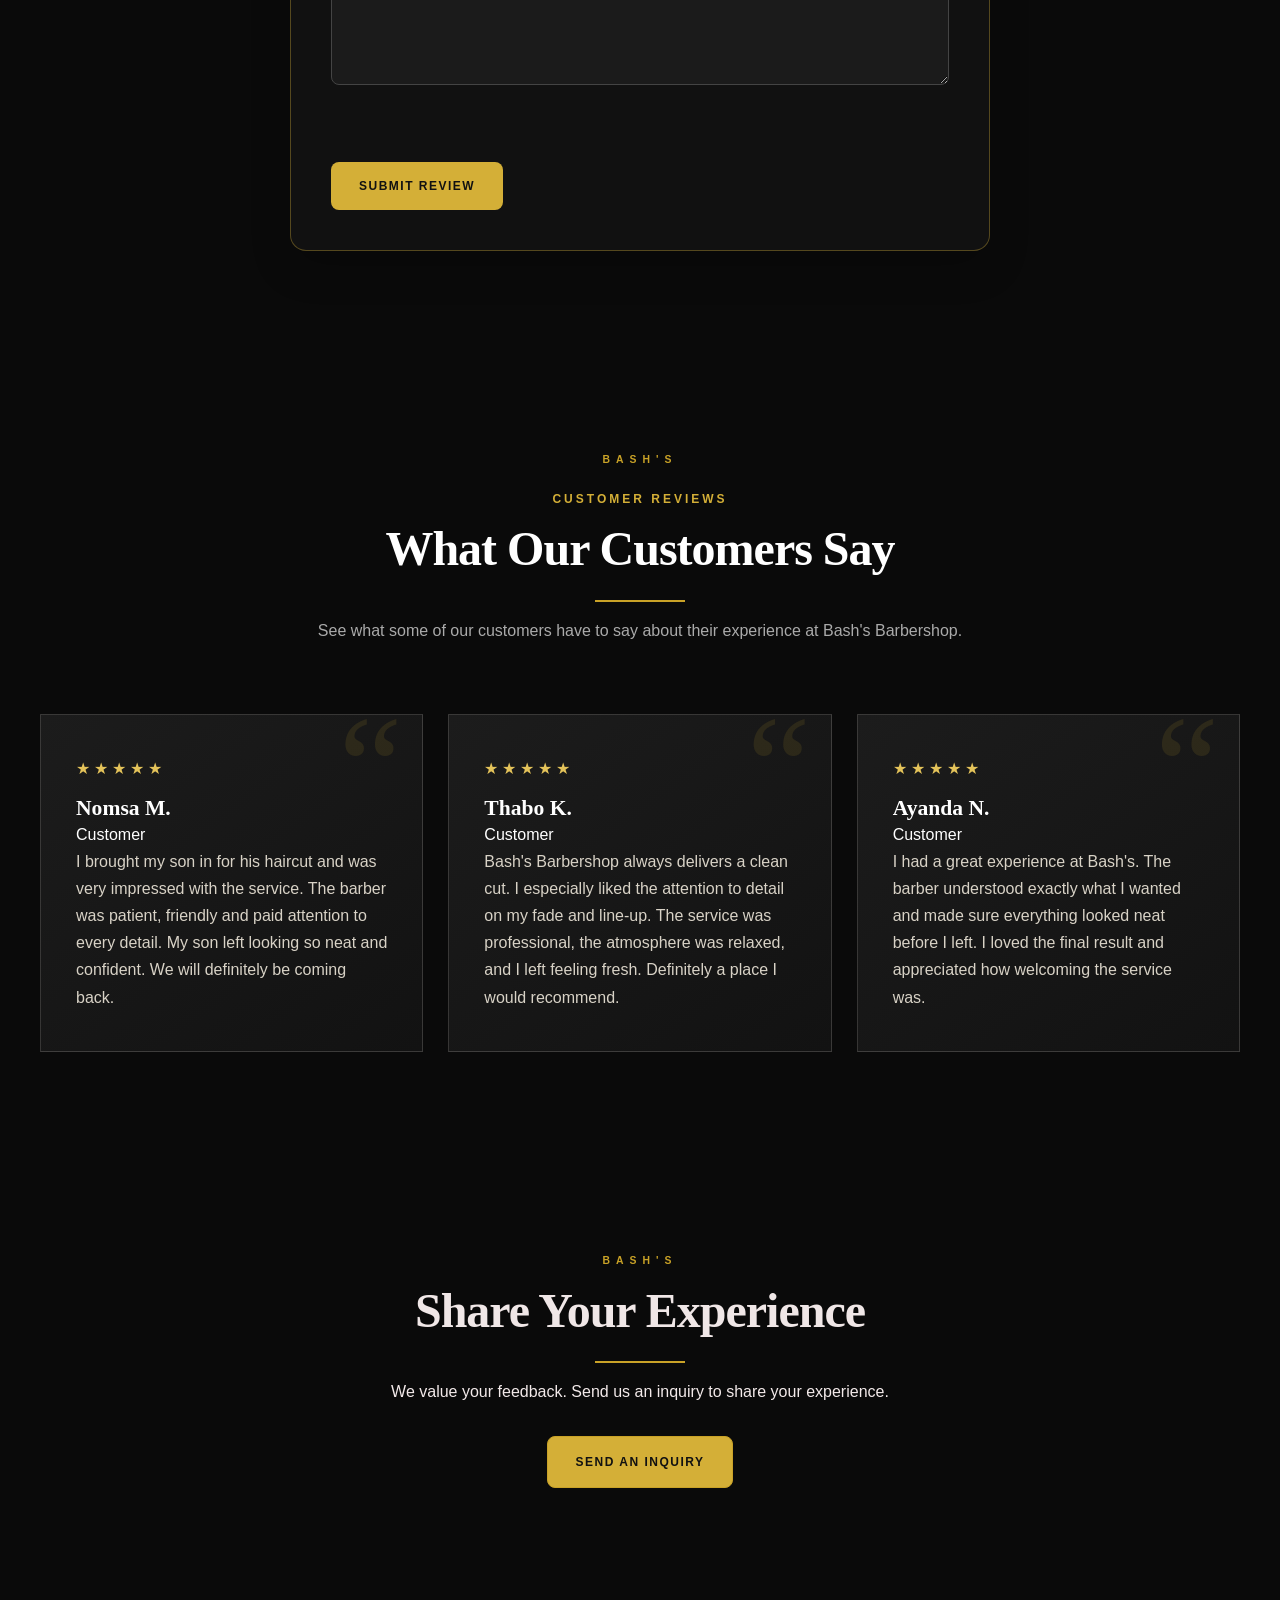
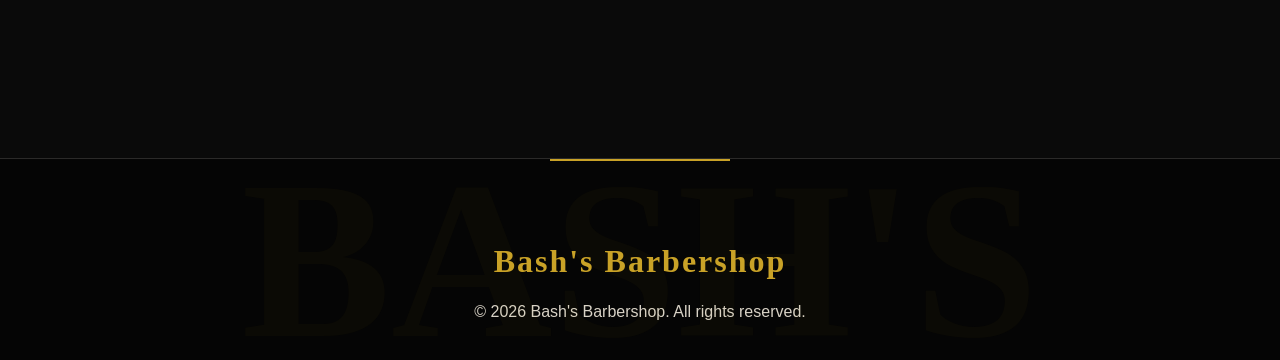
<file: Pages/reviews.html>
<!DOCTYPE html>
<html lang="en">

<head>
    <meta charset="UTF-8">
    <meta name="viewport" content="width=device-width, initial-scale=1.0">

    <title>Reviews | Bash's Barbershop</title>

    <!-- External CSS stylesheet -->
    <link rel="stylesheet" href="../css/style.css">
</head>

<body>

    <header class="site-header">

        <nav class="navbar">

            <a href="../index.html" class="logo">Bash's</a>

            <ul class="nav-links">
                <li><a href="../index.html">Home</a></li>
                <li><a href="about.html">About Us</a></li>
                <li><a href="services.html">Services</a></li>
                <li><a href="price.html">Prices</a></li>
                <li><a href="appointment.html">Book Appointment</a></li>
                <li><a href="gallery1.html">Gallery</a></li>
                <li><a href="reviews.html" class="active">Reviews</a></li>
                <li><a href="inquiry.html">Inquiry</a></li>
                <li><a href="contact.html">Contact</a></li>
            </ul>

        </nav>

    </header>


    <main>

        <section class="page-banner">
            <h1>Customer Reviews</h1>
            <p>See what our customers have to say.</p>
        </section>


        <section class="section-dark">

            <div class="container">

                <div class="section-heading">
                    <h2>What Our Customers Say</h2>

                    <p>
                        We value the feedback and experiences
                        of our customers.
                    </p>
                </div>

            
<section class="section-light">

    <div class="container">

        <div class="section-heading">
            <span class="section-label">CUSTOMER FEEDBACK</span>

            <h2>Share Your Experience</h2>

            <p>
                Had a fresh cut at Bash's? Tell us about your experience
                and let other customers know what you think.
            </p>
        </div>


        <div class="review-form-container">

            <form class="review-form">

                <div class="form-group">
                    <label for="customer-name">Your Name</label>

                    <input
                        type="text"
                        id="customer-name"
                        name="customer-name"
                        placeholder="Enter your name"
                        required
                    >
                </div>


                <div class="form-group">
                    <label for="rating">Your Rating</label>

                    <select
                        id="rating"
                        name="rating"
                        required
                    >
                        <option value="">Select a rating</option>
                        <option value="5">★★★★★ - Excellent</option>
                        <option value="4">★★★★☆ - Very Good</option>
                        <option value="3">★★★☆☆ - Good</option>
                        <option value="2">★★☆☆☆ - Fair</option>
                        <option value="1">★☆☆☆☆ - Poor</option>
                    </select>
                </div>


                <div class="form-group">
                    <label for="review">Your Review</label>

                    <textarea
                        id="review"
                        name="review"
                        rows="6"
                        placeholder="Tell us about your experience at Bash's Barbershop..."
                        required
                    ></textarea>
                </div>


                <button type="submit" class="btn">
                    Submit Review
                </button>

            </form>

        </div>

    </div>

</section>

<!-- CUSTOMER REVIEWS -->

<section class="section-dark">

    <div class="container">

        <div class="section-heading">
            <span class="section-label">CUSTOMER REVIEWS</span>

            <h2>What Our Customers Say</h2>

            <p>
                See what some of our customers have to say about
                their experience at Bash's Barbershop.
            </p>
        </div>


        <div class="card-grid">

            
            <article class="review-card">

                <div class="stars">★★★★★</div>

                <h3>Nomsa M.</h3>

                <span class="review-type">Customer</span>

                <p>
                    I brought my son in for his haircut and was very
                    impressed with the service. The barber was patient,
                    friendly and paid attention to every detail. My son
                    left looking so neat and confident. We will definitely
                    be coming back.
                </p>

            </article>


            
            <article class="review-card">

                <div class="stars">★★★★★</div>

                <h3>Thabo K.</h3>

                <span class="review-type">Customer</span>

                <p>
                    Bash's Barbershop always delivers a clean cut.
                    I especially liked the attention to detail on my
                    fade and line-up. The service was professional,
                    the atmosphere was relaxed, and I left feeling
                    fresh. Definitely a place I would recommend.
                </p>

            </article>


            <article class="review-card">

                <div class="stars">★★★★★</div>

                <h3>Ayanda N.</h3>

                <span class="review-type">Customer</span>

                <p>
                    I had a great experience at Bash's. The barber
                    understood exactly what I wanted and made sure
                    everything looked neat before I left. I loved the
                    final result and appreciated how welcoming the
                    service was.


            </div>

        </section>


        <section class="section-light">

            <div class="container section-heading">

                <h2>Share Your Experience</h2>

                <p>
                    We value your feedback. Send us an inquiry
                    to share your experience.
                </p>

                <a href="inquiry.html" class="btn">
                    Send an Inquiry
                </a>

            </div>

        </section>

    </main>


    <footer>

        <div class="footer-logo">Bash's Barbershop</div>

        <p>
            &copy; 2026 Bash's Barbershop. All rights reserved.
        </p>

    </footer>

</body>
</html>
</file>
<file: css/style.css>
/* ============================================================
   BASH'S BARBERSHOP
   CREATIVE EDITORIAL STYLESHEET
   ============================================================ */


/* ============================================================
   01 — DESIGN SYSTEM
   ============================================================ */

:root {
    --ink: #0a0a0a;
    --ink-soft: #121212;
    --ink-card: #191919;

    --paper: #f1ede4;
    --paper-soft: #d8d2c6;

    --gold: #c9a227;
    --gold-bright: #e4c35a;

    --line: rgba(241, 237, 228, 0.16);
    --line-gold: rgba(201, 162, 39, 0.45);

    --max-width: 1200px;

    --ease: cubic-bezier(0.22, 1, 0.36, 1);
}


/* ============================================================
   02 — RESET
   ============================================================ */

* {
    margin: 0;
    padding: 0;
    box-sizing: border-box;
}

html {
    scroll-behavior: smooth;
}

body {
    background: var(--ink);
    color: var(--paper);
    font-family: Arial, Helvetica, sans-serif;
    line-height: 1.7;
    overflow-x: hidden;
}

img {
    display: block;
    width: 100%;
    max-width: 100%;
}

a {
    color: inherit;
    text-decoration: none;
}

ul {
    list-style: none;
}

button,
input,
textarea,
select {
    font: inherit;
}


/* ============================================================
   03 — TYPOGRAPHY
   ============================================================ */

h1,
h2,
h3 {
    font-family: Georgia, "Times New Roman", serif;
    line-height: 1.08;
}

h1 {
    font-size: clamp(3.5rem, 9vw, 8.5rem);
    font-weight: 700;
    letter-spacing: -5px;
    text-transform: uppercase;
}

h2 {
    font-size: clamp(2.4rem, 5vw, 4.8rem);
    letter-spacing: -2px;
}

h3 {
    font-size: 1.35rem;
}

p {
    color: var(--paper-soft);
}


/* ============================================================
   04 — CUSTOM SCROLLBAR
   ============================================================ */

::-webkit-scrollbar {
    width: 9px;
}

::-webkit-scrollbar-track {
    background: var(--ink);
}

::-webkit-scrollbar-thumb {
    background: var(--gold);
}

::-webkit-scrollbar-thumb:hover {
    background: var(--gold-bright);
}


/* ============================================================
   05 — HEADER
   ============================================================ */

.site-header {
    position: sticky;
    top: 0;
    z-index: 1000;

    background: rgba(10, 10, 10, 0.88);

    backdrop-filter: blur(18px);

    border-bottom: 1px solid var(--line);

    transition: 0.3s ease;
}

.navbar {
    max-width: var(--max-width);
    min-height: 82px;

    margin: auto;
    padding: 14px 25px;

    display: flex;
    align-items: center;
    justify-content: space-between;

    gap: 30px;
}


/* ============================================================
   06 — LOGO
   ============================================================ */

.logo {
    position: relative;

    color: var(--paper);

    font-family: Georgia, "Times New Roman", serif;
    font-size: 1.8rem;
    font-weight: bold;

    letter-spacing: 2px;

    white-space: nowrap;
}

.logo::first-letter {
    color: var(--gold);
}

.logo::after {
    content: "BARBERSHOP";

    position: absolute;

    left: 3px;
    bottom: -11px;

    color: var(--gold);

    font-family: Arial, Helvetica, sans-serif;
    font-size: 0.43rem;
    letter-spacing: 3px;
}


/* ============================================================
   07 — NAVIGATION
   ============================================================ */

.nav-links {
    display: flex;
    align-items: center;
    justify-content: flex-end;

    flex-wrap: wrap;
    gap: 5px;
}

.nav-links a {
    position: relative;

    padding: 10px 12px;

    color: var(--paper-soft);

    font-size: 0.72rem;
    font-weight: bold;

    letter-spacing: 1.2px;
    text-transform: uppercase;

    transition: 0.3s var(--ease);
}

.nav-links a::before {
    content: "";

    position: absolute;

    left: 10px;
    right: 10px;
    bottom: 4px;

    height: 1px;

    background: var(--gold);

    transform: scaleX(0);
    transform-origin: right;

    transition: transform 0.35s var(--ease);
}

.nav-links a:hover {
    color: var(--gold-bright);
}

.nav-links a:hover::before,
.nav-links a.active::before {
    transform: scaleX(1);
    transform-origin: left;
}

.nav-links a.active {
    color: var(--paper);
}


/* ============================================================
   08 — GENERAL SECTION
   ============================================================ */

section {
    position: relative;
    padding: 120px 25px;

    overflow: hidden;
}

.container {
    width: 100%;
    max-width: var(--max-width);

    margin: auto;
}

.section-dark {
    background: var(--ink);
}

.section-light {
    background: var(--ink-soft);
}


/* ============================================================
   09 — SECTION HEADING
   ============================================================ */

.section-heading {
    position: relative;

    max-width: 850px;

    margin: 0 auto 70px;

    text-align: center;
}

.section-heading::before {
    content: "BASH'S";

    display: block;

    margin-bottom: 15px;

    color: var(--gold);

    font-size: 0.65rem;
    font-weight: bold;

    letter-spacing: 6px;
}

.section-heading h2 {
    position: relative;
}

.section-heading h2::after {
    content: "";

    display: block;

    width: 90px;
    height: 2px;

    margin: 25px auto 0;

    background: var(--gold);
}

.section-heading p {
    max-width: 650px;

    margin: 20px auto 0;
}


/* ============================================================
   10 — HERO
   ============================================================ */

.hero {
    position: relative;

    min-height: calc(100vh - 82px);

    display: flex;
    align-items: center;

    background:
        radial-gradient(
            circle at 80% 30%,
            rgba(201, 162, 39, 0.16),
            transparent 25%
        ),
        radial-gradient(
            circle at 15% 80%,
            rgba(201, 162, 39, 0.07),
            transparent 25%
        ),
        var(--ink);

    isolation: isolate;
}


/* Huge decorative number */

.hero::before {
    content: "01";

    position: absolute;

    right: -20px;
    bottom: -100px;

    color: rgba(241, 237, 228, 0.025);

    font-family: Georgia, "Times New Roman", serif;
    font-size: 35rem;
    font-weight: bold;

    line-height: 1;

    pointer-events: none;
}


/* Diagonal barber-pole-inspired decoration */

.hero::after {
    content: "";

    position: absolute;

    right: 7%;
    top: 12%;

    width: 170px;
    height: 500px;

    background:
        repeating-linear-gradient(
            135deg,
            transparent 0,
            transparent 22px,
            rgba(201, 162, 39, 0.12) 22px,
            rgba(201, 162, 39, 0.12) 30px
        );

    transform: rotate(15deg);

    pointer-events: none;
}


/* ============================================================
   11 — HERO CONTENT
   ============================================================ */

.hero-content {
    position: relative;

    z-index: 2;

    max-width: var(--max-width);

    width: 100%;

    margin: auto;
}

.hero-content::before {
    content: "EST. 2020  /  EAST LONDON";

    display: block;

    margin-bottom: 25px;

    color: var(--gold-bright);

    font-size: 0.7rem;
    font-weight: bold;

    letter-spacing: 4px;
}

.hero h1 {
    max-width: 1000px;

    margin-bottom: 25px;
}

.hero h1 span {
    color: var(--gold);
}

.hero p {
    max-width: 620px;

    font-size: 1.05rem;
}

.hero p:first-of-type {
    color: var(--paper);
}


/* ============================================================
   12 — HERO BUTTONS
   ============================================================ */

.btn {
    position: relative;

    display: inline-block;

    margin-top: 22px;

    padding: 15px 28px;

    color: var(--ink);
    background: var(--gold);

    border: 1px solid var(--gold);

    font-size: 0.75rem;
    font-weight: bold;

    letter-spacing: 1.5px;

    text-transform: uppercase;

    overflow: hidden;

    transition: 0.4s var(--ease);
}

.btn::before {
    content: "";

    position: absolute;

    left: -110%;
    top: 0;

    width: 100%;
    height: 100%;

    background: var(--paper);

    transform: skewX(-20deg);

    transition: left 0.45s var(--ease);

    z-index: 0;
}

.btn:hover::before {
    left: 100%;
}

.btn:hover {
    color: var(--ink);

    transform: translateY(-4px);

    box-shadow:
        0 15px 35px rgba(201, 162, 39, 0.18);
}

.btn {
    isolation: isolate;
}

.btn:not(:empty) {
    text-align: center;
}

.btn-outline {
    color: var(--gold);

    background: transparent;

    margin-left: 10px;
}

.btn-outline::before {
    background: var(--gold);
}

.btn-outline:hover {
    color: var(--ink);
}


/* ============================================================
   13 — CREATIVE CARDS
   ============================================================ */

.card-grid {
    display: grid;

    grid-template-columns: repeat(3, 1fr);

    gap: 25px;
}

.card {
    position: relative;

    min-height: 250px;

    padding: 35px 30px;

    background:
        linear-gradient(
            145deg,
            rgba(255,255,255,0.04),
            rgba(255,255,255,0.015)
        );

    border: 1px solid var(--line);

    overflow: hidden;

    transition:
        transform 0.45s var(--ease),
        border-color 0.35s ease,
        background 0.35s ease;
}


/* Number behind each card */

.card::after {
    content: "B";

    position: absolute;

    right: -15px;
    bottom: -55px;

    color: rgba(201, 162, 39, 0.07);

    font-family: Georgia, "Times New Roman", serif;
    font-size: 10rem;
    font-weight: bold;

    line-height: 1;

    transition: 0.45s var(--ease);
}

.card:hover {
    transform: translateY(-12px);

    background:
        linear-gradient(
            145deg,
            rgba(201,162,39,0.10),
            rgba(255,255,255,0.025)
        );

    border-color: var(--line-gold);
}

.card:hover::after {
    transform: rotate(-8deg) scale(1.1);
}

.card h3 {
    position: relative;

    z-index: 2;

    margin-bottom: 15px;

    color: var(--gold-bright);
}

.card p {
    position: relative;

    z-index: 2;
}


/* Gold corner */

.card::before {
    content: "";

    position: absolute;

    top: 0;
    left: 0;

    width: 45px;
    height: 3px;

    background: var(--gold);

    transition: width 0.4s var(--ease);
}

.card:hover::before {
    width: 100%;
}


/* ============================================================
   14 — FEATURE LIST
   ============================================================ */

.feature-list {
    max-width: 900px;

    margin: auto;

    display: grid;

    grid-template-columns: repeat(2, 1fr);

    gap: 12px;
}

.feature-list li {
    position: relative;

    padding: 18px 20px 18px 55px;

    color: var(--paper);

    background: rgba(255,255,255,0.025);

    border-bottom: 1px solid var(--line);

    transition: 0.35s var(--ease);
}

.feature-list li::before {
    content: "✦";

    position: absolute;

    left: 20px;
    top: 50%;

    color: var(--gold);

    transform: translateY(-50%);

    transition: transform 0.3s ease;
}

.feature-list li:hover {
    padding-left: 65px;

    color: var(--gold-bright);

    background: rgba(201,162,39,0.05);
}

.feature-list li:hover::before {
    transform:
        translateY(-50%)
        rotate(90deg);
}


/* ============================================================
   15 — PAGE BANNER
   ============================================================ */

.page-banner {
    position: relative;

    padding: 110px 25px;

    text-align: center;

    background:
        linear-gradient(
            135deg,
            #090909,
            #191919
        );

    border-bottom: 1px solid var(--line);

    overflow: hidden;
}

.page-banner::before {
    content: "BASH'S";

    position: absolute;

    right: -40px;
    bottom: -80px;

    color: rgba(201,162,39,0.045);

    font-family: Georgia, "Times New Roman", serif;
    font-size: 18rem;
    font-weight: bold;

    line-height: 1;

    pointer-events: none;
}

.page-banner::after {
    content: "";

    position: absolute;

    left: 50%;
    bottom: 0;

    width: 120px;
    height: 3px;

    background: var(--gold);

    transform: translateX(-50%);
}

.page-banner h1 {
    position: relative;

    z-index: 2;

    font-size: clamp(3rem, 8vw, 7rem);
}

.page-banner p {
    position: relative;

    z-index: 2;

    margin-top: 18px;
}


/* ============================================================
   16 — ABOUT
   ============================================================ */

.about-layout {
    display: grid;

    grid-template-columns: 1fr 1fr;

    gap: 80px;

    align-items: center;
}

.about-layout > div:first-child::before {
    content: "THE STORY";

    display: block;

    margin-bottom: 18px;

    color: var(--gold);

    font-size: 0.7rem;
    font-weight: bold;

    letter-spacing: 5px;
}

.about-image {
    position: relative;

    padding: 15px;
}

.about-image::before {
    content: "";

    position: absolute;

    inset: 0;

    border: 1px solid var(--gold);

    transform: rotate(3deg);

    transition: transform 0.5s var(--ease);
}

.about-image:hover::before {
    transform: rotate(-2deg);
}

.about-image img {
    position: relative;

    min-height: 400px;

    object-fit: cover;

    filter: grayscale(30%);

    transition:
        filter 0.5s ease,
        transform 0.5s var(--ease);

    box-shadow: 20px 20px 0 rgba(201,162,39,0.08);
}

.about-image:hover img {
    filter: grayscale(0%);

    transform: scale(1.02);
}


/* ============================================================
   17 — PRICE LIST
   ============================================================ */

.price-list {
    max-width: 950px;

    margin: auto;

    display: grid;

    gap: 2px;
}

.price-item {
    position: relative;

    min-height: 90px;

    padding: 22px 25px;

    display: flex;

    align-items: center;
    justify-content: space-between;

    gap: 25px;

    background: var(--ink-card);

    border-bottom: 1px solid var(--line);

    transition: 0.35s var(--ease);

    overflow: hidden;
}

.price-item::before {
    content: "";

    position: absolute;

    left: 0;
    top: 0;

    width: 4px;
    height: 100%;

    background: var(--gold);

    transform: translateX(-100%);

    transition: transform 0.35s var(--ease);
}

.price-item:hover {
    padding-left: 35px;

    background: #202020;
}

.price-item:hover::before {
    transform: translateX(0);
}

.price-item h3 {
    color: var(--paper);

    margin-bottom: 3px;
}

.price-item p {
    margin: 0;

    font-size: 0.88rem;
}

.price {
    position: relative;

    min-width: 85px;

    padding: 7px 12px;

    color: var(--ink);

    background: var(--gold);

    text-align: center;

    font-size: 1rem;
    font-weight: bold;

    transition: 0.3s ease;
}

.price-item:hover .price {
    background: var(--gold-bright);

    transform: rotate(-3deg);
}


/* ============================================================
   18 — GALLERY
   ============================================================ */

.gallery-grid {
    display: grid;

    grid-template-columns: repeat(3, 1fr);

    gap: 15px;
}


/* Make the middle image visually different */

.gallery-item:nth-child(2) {
    transform: translateY(45px);
}

.gallery-item {
    position: relative;

    overflow: hidden;

    border: 1px solid var(--line);

    background: var(--ink-card);

    transition: 0.45s var(--ease);
}

.gallery-item:hover {
    border-color: var(--gold);

    transform: translateY(-8px);
}

.gallery-item:nth-child(2):hover {
    transform: translateY(35px);
}

.gallery-item::before {
    content: "VIEW";

    position: absolute;

    left: 50%;
    top: 50%;

    z-index: 3;

    width: 70px;
    height: 70px;

    display: flex;
    align-items: center;
    justify-content: center;

    color: var(--gold);

    border: 1px solid var(--gold);
    border-radius: 50%;

    font-size: 0.6rem;
    font-weight: bold;

    letter-spacing: 2px;

    opacity: 0;

    transform:
        translate(-50%, -50%)
        scale(0.5);

    transition: 0.4s var(--ease);
}

.gallery-item::after {
    content: "";

    position: absolute;

    inset: 0;

    background:
        linear-gradient(
            to top,
            rgba(0,0,0,0.8),
            transparent 55%
        );

    opacity: 0.7;

    transition: 0.4s ease;
}

.gallery-item:hover::before {
    opacity: 1;

    transform:
        translate(-50%, -50%)
        scale(1);
}

.gallery-item:hover::after {
    background: rgba(0,0,0,0.55);
}

.gallery-item img {
    height: 390px;

    object-fit: cover;

    transition:
        transform 0.8s var(--ease),
        filter 0.6s ease;
}

.gallery-item:hover img {
    transform: scale(1.1);

    filter: grayscale(80%) brightness(0.65);
}


/* ============================================================
   19 — FORMS
   ============================================================ */

.form-container {
    position: relative;

    max-width: 850px;

    margin: auto;

    padding: 50px;

    background:
        linear-gradient(
            145deg,
            #1b1b1b,
            #101010
        );

    border: 1px solid var(--line);

    box-shadow:
        25px 25px 0 rgba(201,162,39,0.05);
}

.form-container::before {
    content: "B";

    position: absolute;

    right: 20px;
    top: -45px;

    color: rgba(201,162,39,0.08);

    font-family: Georgia, "Times New Roman", serif;
    font-size: 12rem;

    pointer-events: none;
}

.form-group {
    position: relative;

    margin-bottom: 25px;
}

.form-group label {
    display: block;

    margin-bottom: 8px;

    color: var(--paper);

    font-size: 0.75rem;
    font-weight: bold;

    letter-spacing: 1.5px;
    text-transform: uppercase;
}

.form-group input,
.form-group textarea,
.form-group select {
    width: 100%;

    padding: 15px 14px;

    color: var(--paper);

    background: #0b0b0b;

    border: 1px solid #333;

    outline: none;

    transition: 0.35s ease;
}

.form-group textarea {
    min-height: 160px;

    resize: vertical;
}

.form-group input::placeholder,
.form-group textarea::placeholder {
    color: #666;
}

.form-group input:hover,
.form-group textarea:hover,
.form-group select:hover {
    border-color: #666;
}

.form-group input:focus,
.form-group textarea:focus,
.form-group select:focus {
    border-color: var(--gold);

    background: #101010;

    box-shadow:
        inset 4px 0 0 var(--gold),
        0 0 25px rgba(201,162,39,0.05);
}


/* ============================================================
   20 — CONTACT
   ============================================================ */

.contact-grid {
    display: grid;

    grid-template-columns: repeat(2, 1fr);

    gap: 18px;
}

.contact-card {
    position: relative;

    padding: 35px;

    background: var(--ink-card);

    border: 1px solid var(--line);

    overflow: hidden;

    transition: 0.4s var(--ease);
}

.contact-card::before {
    content: "+";

    position: absolute;

    right: 20px;
    top: 10px;

    color: rgba(201,162,39,0.15);

    font-size: 5rem;
    font-weight: 100;

    transition: 0.4s ease;
}

.contact-card:hover {
    border-color: var(--gold);

    transform: translateY(-7px);
}

.contact-card:hover::before {
    color: rgba(201,162,39,0.35);

    transform: rotate(45deg);
}

.contact-card h3 {
    position: relative;

    z-index: 2;

    margin-bottom: 15px;

    color: var(--gold-bright);
}

.contact-card p {
    position: relative;

    z-index: 2;
}


/* ============================================================
   21 — REVIEWS
   ============================================================ */

.review-card {
    position: relative;

    padding: 40px 35px;

    background:
        linear-gradient(
            145deg,
            #1c1c1c,
            #121212
        );

    border: 1px solid var(--line);

    overflow: hidden;

    transition: 0.4s var(--ease);
}

.review-card::before {
    content: "“";

    position: absolute;

    right: 20px;
    top: -20px;

    color: rgba(201,162,39,0.12);

    font-family: Georgia, "Times New Roman", serif;
    font-size: 9rem;

    line-height: 1;
}

.review-card:hover {
    border-color: var(--gold);

    transform: translateY(-8px);
}

.stars {
    position: relative;

    z-index: 2;

    margin-bottom: 15px;

    color: var(--gold-bright);

    font-size: 1rem;

    letter-spacing: 4px;
}


/* ============================================================
   22 — FOOTER
   ============================================================ */

footer {
    position: relative;

    padding: 75px 25px 35px;

    text-align: center;

    background: #050505;

    border-top: 1px solid var(--line);

    overflow: hidden;
}

footer::before {
    content: "";

    position: absolute;

    left: 50%;
    top: 0;

    width: 180px;
    height: 2px;

    background: var(--gold);

    transform: translateX(-50%);
}

footer::after {
    content: "BASH'S";

    position: absolute;

    left: 50%;
    bottom: -90px;

    color: rgba(201,162,39,0.035);

    font-family: Georgia, "Times New Roman", serif;
    font-size: 14rem;
    font-weight: bold;

    transform: translateX(-50%);

    white-space: nowrap;

    pointer-events: none;
}

.footer-logo {
    position: relative;

    z-index: 2;

    margin-bottom: 10px;

    color: var(--gold);

    font-family: Georgia, "Times New Roman", serif;
    font-size: 2rem;
    font-weight: bold;

    letter-spacing: 2px;
}

.footer-links {
    position: relative;

    z-index: 2;

    display: flex;

    justify-content: center;

    flex-wrap: wrap;

    gap: 25px;

    margin: 25px 0;
}

.footer-links a {
    color: #888;

    font-size: 0.8rem;

    text-transform: uppercase;
    letter-spacing: 1px;

    transition: 0.3s ease;
}

.footer-links a:hover {
    color: var(--gold);
}


/* ============================================================
   23 — FOCUS / ACCESSIBILITY
   ============================================================ */

a:focus-visible,
button:focus-visible,
input:focus-visible,
textarea:focus-visible,
select:focus-visible {
    outline: 2px solid var(--gold-bright);

    outline-offset: 4px;
}

button:hover {
    cursor: pointer;
}


/* ============================================================
   24 — ANIMATION
   ============================================================ */

@keyframes reveal {
    from {
        opacity: 0;
        transform: translateY(25px);
    }

    to {
        opacity: 1;
        transform: translateY(0);
    }
}

.hero-content {
    animation: reveal 1s var(--ease) both;
}


/* ============================================================
   25 — LARGE TABLETS
   ============================================================ */

@media (max-width: 1000px) {

    .navbar {
        flex-direction: column;

        padding-top: 20px;
        padding-bottom: 20px;
    }

    .nav-links {
        justify-content: center;
    }

    .card-grid {
        grid-template-columns: repeat(2, 1fr);
    }

    .about-layout {
        grid-template-columns: 1fr;

        gap: 60px;
    }

    .about-image {
        max-width: 750px;

        margin: auto;
    }

    .contact-grid {
        grid-template-columns: 1fr 1fr;
    }

    .gallery-grid {
        grid-template-columns: repeat(2, 1fr);
    }

    .gallery-item:nth-child(2) {
        transform: none;
    }

    .gallery-item:nth-child(2):hover {
        transform: translateY(-8px);
    }
}


/* ============================================================
   26 — MOBILE
   ============================================================ */

@media (max-width: 650px) {

    section {
        padding: 75px 18px;
    }

    h1 {
        letter-spacing: -2px;
    }

    h2 {
        letter-spacing: -1px;
    }


    /* NAV */

    .navbar {
        padding: 18px 12px;

        gap: 20px;
    }

    .logo {
        font-size: 1.5rem;
    }

    .nav-links {
        width: 100%;

        justify-content: center;

        gap: 2px;
    }

    .nav-links a {
        padding: 7px 7px;

        font-size: 0.61rem;

        letter-spacing: 0.5px;
    }


    /* HERO */


    .hero {
        min-height: 80vh;

        padding: 75px 18px;

        text-align: left;
    }

    .hero::before {
        right: -90px;
        bottom: -30px;

        font-size: 18rem;
    }

    .hero::after {
        right: -60px;

        width: 100px;
        height: 350px;
    }

    .hero-content::before {
        font-size: 0.58rem;

        letter-spacing: 2px;
    }

    .hero h1 {
        font-size: clamp(3rem, 16vw, 5rem);
    }

    .hero p {
        font-size: 0.92rem;
    }


    /* BUTTONS */

    .btn {
        display: block;

        width: 100%;

        text-align: center;
    }

    .btn-outline {
        margin-left: 0;
    }


    /* CARDS */

    .card-grid {
        grid-template-columns: 1fr;
    }

    .card {
        min-height: 210px;
    }


    /* FEATURES */

    .feature-list {
        grid-template-columns: 1fr;
    }


    /* PAGE BANNER */

    .page-banner {
        padding: 80px 18px;
    }

    .page-banner h1 {
        font-size: clamp(3rem, 14vw, 5rem);
    }

    .page-banner::before {
        font-size: 9rem;
    }


    /* ABOUT */

    .about-image img {
        min-height: 300px;
    }


    /* PRICE */

    .price-item {
        align-items: flex-start;

        flex-direction: column;

        gap: 12px;

        padding: 22px 20px;
    }

    .price {
        min-width: 75px;
    }


    /* GALLERY */

    .gallery-grid {
        grid-template-columns: 1fr;

        gap: 15px;
    }

    .gallery-item:nth-child(2) {
        transform: none;
    }

    .gallery-item:nth-child(2):hover {
        transform: translateY(-8px);
    }

    .gallery-item img {
        height: 330px;
    }


    /* FORM */

    .form-container {
        padding: 30px 20px;

        box-shadow:
            12px 12px 0 rgba(201,162,39,0.05);
    }


    /* CONTACT */

    .contact-grid {
        grid-template-columns: 1fr;
    }


    /* FOOTER */

    footer {
        padding: 60px 18px 30px;
    }

    .footer-links {
        gap: 14px;
    }
}


/* ============================================================
   27 — VERY SMALL PHONES
   ============================================================ */

@media (max-width: 400px) {

    .nav-links a {
        padding: 6px 5px;

        font-size: 0.56rem;
    }

    .hero h1 {
        font-size: 2.7rem;
    }

    .form-container {
        padding: 25px 15px;
    }

    .card {
        padding: 28px 22px;
    }
}


/* ============================================================
   28 — REDUCED MOTION
   ============================================================ */

@media (prefers-reduced-motion: reduce) {

    html {
        scroll-behavior: auto;
    }

    *,
    *::before,
    *::after {
        animation-duration: 0.01ms !important;
        animation-iteration-count: 1 !important;
        transition-duration: 0.01ms !important;
    }
}
/* ENTIRE HOME PAGE */
main {
    background-image:
        linear-gradient(rgba(0, 0, 0, 0.65), rgba(0, 0, 0, 0.65)),
        url("../Assets/background2.jpg") !important;

    background-size: cover !important;
    background-position: center !important;
    background-repeat: no-repeat !important;
    background-attachment: fixed !important;
}

/* Don't let sections hide the image */
main section {
    background: transparent !important;
}
.card {
    background: #111111;
    border: 1px solid rgba(212, 175, 55, 0.4);
    border-radius: 14px;
    padding: 30px;
}
 /* WHY CHOOSE BASH'S - CARD BLOCKS */

.feature-list {
    display: grid;
    grid-template-columns: repeat(2, 1fr);
    gap: 20px;
    margin-top: 30px;
}

.feature-list li {
    background: rgba(15, 15, 15, 0.92);
    border: 1px solid rgba(212, 175, 55, 0.35);
    border-radius: 14px;
    padding: 25px;
    list-style: none;
    transition: all 0.3s ease;
}

/* Hover effect */
.feature-list li:hover {
    transform: translateY(-5px);
    border-color: #d4af37;
    box-shadow: 0 10px 30px rgba(0, 0, 0, 0.4);
}

/* Gold star/icon */
.feature-list li::before {
    color: #d4af37;
}
@media (max-width: 650px) {
    .feature-list {
        grid-template-columns: 1fr;
    }
}
/* =========================================
   ABOUT PAGE - CREATIVE SECTIONS
   ========================================= */

.story-section,
.journey-section,
.values-section {
    padding: 100px 0;
}

/* Story */

.story-grid {
    display: grid;
    grid-template-columns: 1.4fr 0.6fr;
    gap: 50px;
    align-items: stretch;
    margin-top: 50px;
}

.story-text {
    position: relative;
    background: rgba(15, 15, 15, 0.92);
    border: 1px solid rgba(212, 175, 55, 0.35);
    padding: 45px;
    border-radius: 16px;
    overflow: hidden;
}

.story-text::after {
    content: "B";
    position: absolute;
    right: -20px;
    bottom: -60px;
    font-size: 220px;
    font-weight: 900;
    color: rgba(212, 175, 55, 0.06);
}

.story-number {
    color: var(--gold);
    font-size: 14px;
    letter-spacing: 4px;
    font-weight: 700;
}

.story-text h3 {
    font-size: 36px;
    margin: 15px 0 20px;
}

.story-text p {
    color: #c5c5c5;
    line-height: 1.8;
    margin-bottom: 18px;
}

.story-highlight {
    background: var(--gold);
    color: #111;
    border-radius: 16px;
    padding: 45px;
    display: flex;
    flex-direction: column;
    justify-content: center;
    align-items: center;
    text-align: center;
    position: relative;
    overflow: hidden;
}

.story-highlight::before {
    content: "";
    position: absolute;
    width: 180px;
    height: 180px;
    border: 2px solid rgba(0, 0, 0, 0.2);
    border-radius: 50%;
}

.story-highlight span {
    font-size: 15px;
    letter-spacing: 5px;
}

.story-highlight strong {
    font-size: 90px;
    line-height: 1;
    margin: 10px 0;
}

.story-highlight small {
    letter-spacing: 4px;
    font-weight: 700;
}


/* =========================================
   TIMELINE
   ========================================= */

.journey-section {
    background: rgba(8, 8, 8, 0.65);
}

.timeline {
    max-width: 900px;
    margin: 60px auto 0;
    position: relative;
}

.timeline::before {
    content: "";
    position: absolute;
    left: 90px;
    top: 0;
    bottom: 0;
    width: 2px;
    background: var(--gold);
    opacity: 0.5;
}

.timeline-item {
    display: grid;
    grid-template-columns: 180px 1fr;
    gap: 30px;
    margin-bottom: 40px;
    position: relative;
}

.timeline-year {
    font-size: 22px;
    font-weight: 800;
    color: var(--gold);
    text-align: right;
    padding-right: 35px;
}

.timeline-content {
    background: rgba(15, 15, 15, 0.92);
    border: 1px solid rgba(212, 175, 55, 0.25);
    padding: 30px;
    border-radius: 14px;
    position: relative;
}

.timeline-content::before {
    content: "";
    position: absolute;
    left: -37px;
    top: 32px;
    width: 12px;
    height: 12px;
    background: var(--gold);
    border-radius: 50%;
    box-shadow: 0 0 0 6px rgba(212, 175, 55, 0.12);
}

.timeline-content h3 {
    margin-bottom: 10px;
}

.timeline-content p {
    color: #bdbdbd;
    line-height: 1.7;
}


/* =========================================
   VALUES / CARDS
   ========================================= */

.values-grid {
    display: grid;
    grid-template-columns: repeat(4, 1fr);
    gap: 20px;
    margin-top: 50px;
}

.value-card {
    background: rgba(15, 15, 15, 0.92);
    border: 1px solid rgba(212, 175, 55, 0.3);
    border-radius: 14px;
    padding: 30px;
    min-height: 230px;
    position: relative;
    overflow: hidden;
    transition: 0.3s ease;
}

.value-card:hover {
    transform: translateY(-8px);
    border-color: var(--gold);
    box-shadow: 0 15px 35px rgba(0, 0, 0, 0.4);
}

.value-number {
    color: var(--gold);
    font-size: 13px;
    font-weight: 800;
    letter-spacing: 3px;
}

.value-card h3 {
    margin: 30px 0 15px;
    font-size: 22px;
}

.value-card p {
    color: #bdbdbd;
    line-height: 1.7;
}

.about-layout {
    display: grid;
    grid-template-columns: 1fr 1fr;
    gap: 50px;
    align-items: center;
}
.about-decoration {
    min-height: 380px;
    position: relative;
    display: flex;
    align-items: center;
    justify-content: center;
    background: rgba(15, 15, 15, 0.85);
    border: 1px solid rgba(212, 175, 55, 0.35);
    border-radius: 18px;
    overflow: hidden;
}

/* Large barber-style circle */
.decoration-circle {
    width: 240px;
    height: 240px;
    border: 2px solid var(--gold);
    border-radius: 50%;
    display: flex;
    align-items: center;
    justify-content: center;
    position: relative;
}

.decoration-circle::before {
    content: "";
    position: absolute;
    width: 200px;
    height: 200px;
    border: 1px dashed rgba(212, 175, 55, 0.5);
    border-radius: 50%;
}

.decoration-circle span {
    font-size: 130px;
    font-weight: 900;
    color: var(--gold);
}

/* Decorative diagonal lines */
.decoration-line {
    position: absolute;
    width: 150%;
    height: 2px;
    background: var(--gold);
    transform: rotate(-45deg);
    opacity: 0.25;
}

/* Text */
.decoration-text {
    position: absolute;
    bottom: 25px;
    left: 30px;
    display: flex;
    flex-direction: column;
}

.decoration-text span {
    font-size: 10px;
    letter-spacing: 4px;
    color: #aaa;
}

.decoration-text strong {
    font-size: 32px;
    color: var(--gold);
}

.decoration-text small {
    font-size: 10px;
    letter-spacing: 3px;
    color: #888;
}
@media (max-width: 650px) {
    .about-layout {
        grid-template-columns: 1fr;
    }

    .about-decoration {
        min-height: 300px;
    }
}
.about-layout {
    background-image:
        linear-gradient(rgba(0, 0, 0, 0.55), rgba(0, 0, 0, 0.55)),
        url("../Assets/background.jpg");

    background-size: cover;
    background-position: center;
    background-repeat: no-repeat;

    border-radius: 18px;
    padding: 60px;
    position: relative;
    overflow: hidden;
}
/* Background for More Than Just A Haircut */
.story-section {
    background-image:
        linear-gradient(rgba(0, 0, 0, 0.45), rgba(0, 0, 0, 0.45)),
        url("../Assets/background.jpg");

    background-size: cover;
    background-position: center;
    background-repeat: no-repeat;

    padding: 100px 0;
    position: relative;
}
/* Background for "From One Idea To A Community" */
.journey-section {
    background-image:
        linear-gradient(rgba(0, 0, 0, 0.45), rgba(0, 0, 0, 0.45)),
        url("../Assets/background.jpg");

    background-size: cover;
    background-position: center;
    background-repeat: no-repeat;

    padding: 100px 0;
    position: relative;
}
/* Background for "What We Stand For" */
.values-section {
    background-image:
        linear-gradient(rgba(0, 0, 0, 0.45), rgba(0, 0, 0, 0.45)),
        url("../Assets/background2.jpg");

    background-size: cover;
    background-position: center;
    background-repeat: no-repeat;

    padding: 100px 0;
    position: relative;
}
/* DATE & TIME INPUTS */
input[type="date"],
input[type="time"] {
    color: white;
    background-color: #111;
    border: 1px solid #d4af37;
    padding: 12px;
    border-radius: 8px;
    font-size: 16px;
    width: 100%;
    box-sizing: border-box;
}

/* Make the date/time text visible */
input[type="date"]::-webkit-datetime-edit,
input[type="time"]::-webkit-datetime-edit {
    color: white;
}

input[type="date"]::-webkit-datetime-edit-fields-wrapper,
input[type="time"]::-webkit-datetime-edit-fields-wrapper {
    color: white;
}

input[type="date"]::-webkit-datetime-edit-text,
input[type="time"]::-webkit-datetime-edit-text {
    color: white;
}

/* Make calendar and clock icons visible */
input[type="date"]::-webkit-calendar-picker-indicator,
input[type="time"]::-webkit-calendar-picker-indicator {
    filter: invert(1);
    cursor: pointer;
}
```css
/* =========================================================
   BASH'S BARBERSHOP

========================================================= */


/* =========================================================
   CONTACT PAGE BANNER
========================================================= */

.page-banner {
    padding: 110px 20px 90px;
    text-align: center;

    background:
        linear-gradient(
            rgba(0, 0, 0, 0.7),
            rgba(0, 0, 0, 0.85)
        ),
        url("../Assets/haircut10.jpg");

    background-size: cover;
    background-position: center;

    border-bottom: 1px solid rgba(212, 175, 55, 0.3);
}

.page-banner h1 {
    margin-bottom: 15px;

    color: #ffffff;

    font-size: clamp(42px, 7vw, 72px);
    font-weight: 800;

    letter-spacing: -2px;
}

.page-banner p {
    color: #cccccc;

    font-size: 17px;
}


/* =========================================================
   SECTION BASICS
========================================================= */

.section-dark,
.section-light {
    padding: 100px 0;
}

.section-dark {
    background: #090909;
    color: #ffffff;
}

.section-light {
    background: #f4f1e8;
    color: #111111;
}


/* =========================================================
   SECTION HEADING
========================================================= */

.section-heading {
    text-align: center;
}

.section-heading h2 {
    margin-bottom: 15px;

    font-size: clamp(30px, 5vw, 48px);
    font-weight: 800;

    letter-spacing: -1px;
}

.section-heading p {
    max-width: 650px;

    margin: 0 auto;

    line-height: 1.7;
}

.section-dark .section-heading p {
    color: #aaaaaa;
}

.section-light .section-heading p {
    color: #555555;
}


/* SMALL GOLD LABEL */

.section-label {
    display: inline-block;

    margin-bottom: 14px;

    color: #d4af37;

    font-size: 12px;
    font-weight: 800;

    letter-spacing: 3px;
}


/* =========================================================
   SOCIAL MEDIA MAIN SECTION
========================================================= */

.social-main {
    position: relative;

    overflow: hidden;

    padding: 110px 0;
}


/* Decorative background */

.social-main::before {
    content: "";

    position: absolute;

    width: 500px;
    height: 500px;

    top: -250px;
    right: -200px;

    border-radius: 50%;

    background:
        radial-gradient(
            circle,
            rgba(212, 175, 55, 0.10),
            transparent 70%
        );

    pointer-events: none;
}


/* =========================================================
   SOCIAL MEDIA GRID
========================================================= */

.social-logo-grid {
    position: relative;

    display: grid;

    grid-template-columns: repeat(4, 1fr);

    gap: 22px;

    max-width: 1100px;

    margin: 55px auto 0;
}


/* =========================================================
   SOCIAL MEDIA CARDS
========================================================= */

.social-logo-card {
    position: relative;

    display: flex;
    flex-direction: column;
    align-items: center;

    min-height: 300px;

    padding: 38px 20px;

    text-align: center;

    color: #ffffff;

    background:
        linear-gradient(
            145deg,
            #171717,
            #0d0d0d
        );

    border: 1px solid rgba(212, 175, 55, 0.25);

    border-radius: 20px;

    text-decoration: none;

    overflow: hidden;

    transition:
        transform 0.35s ease,
        border-color 0.35s ease,
        box-shadow 0.35s ease;
}


/* Gold line at bottom */

.social-logo-card::after {
    content: "";

    position: absolute;

    left: 50%;
    bottom: 0;

    width: 0;
    height: 3px;

    background: #d4af37;

    transform: translateX(-50%);

    transition: width 0.35s ease;
}

.social-logo-card:hover::after {
    width: 70%;
}


/* Hover */

.social-logo-card:hover {
    transform: translateY(-10px);

    border-color: rgba(212, 175, 55, 0.8);

    box-shadow:
        0 20px 50px rgba(0, 0, 0, 0.5);
}


/* =========================================================
   SOCIAL MEDIA LOGO CIRCLE
========================================================= */

.social-logo {
    width: 92px;
    height: 92px;

    display: flex;
    align-items: center;
    justify-content: center;

    margin-bottom: 25px;

    background: #070707;

    border: 2px solid rgba(212, 175, 55, 0.4);

    border-radius: 50%;

    transition:
        transform 0.35s ease,
        border-color 0.35s ease,
        box-shadow 0.35s ease,
        background 0.35s ease;
}


.social-logo-card:hover .social-logo {
    transform: scale(1.1);
}


/* =========================================================
   ACTUAL SOCIAL MEDIA ICONS
========================================================= */

.social-logo i {
    font-size: 44px;

    transition:
        transform 0.3s ease,
        color 0.3s ease;
}


/* =========================================================
   INSTAGRAM
========================================================= */

.instagram .social-logo i {
    background:
        linear-gradient(
            45deg,
            #feda75,
            #fa7e1e,
            #d62976,
            #962fbf,
            #4f5bd5
        );

    -webkit-background-clip: text;
    background-clip: text;

    -webkit-text-fill-color: transparent;
}

.instagram:hover .social-logo {
    border-color: #d62976;

    box-shadow:
        0 0 30px rgba(214, 41, 118, 0.35);
}


/* =========================================================
   FACEBOOK
========================================================= */

.facebook .social-logo i {
    color: #1877f2;
}

.facebook:hover .social-logo {
    border-color: #1877f2;

    box-shadow:
        0 0 30px rgba(24, 119, 242, 0.35);
}


/* =========================================================
   TIKTOK
========================================================= */

.tiktok .social-logo i {
    color: #ffffff;

    text-shadow:
        -3px -3px 0 #25f4ee,
        3px 3px 0 #fe2c55;
}

.tiktok:hover .social-logo {
    border-color: #25f4ee;

    box-shadow:
        0 0 30px rgba(37, 244, 238, 0.3);
}


/* =========================================================
   WHATSAPP
========================================================= */

.whatsapp .social-logo i {
    color: #25d366;
}

.whatsapp:hover .social-logo {
    border-color: #25d366;

    box-shadow:
        0 0 30px rgba(37, 211, 102, 0.35);
}


/* =========================================================
   SOCIAL CARD TEXT
========================================================= */

.social-logo-card h3 {
    margin: 0 0 8px;

    font-size: 22px;

    font-weight: 700;
}

.social-logo-card p {
    margin: 0 0 22px;

    color: #999999;

    font-size: 14px;
}


/* =========================================================
   SOCIAL ACTION
========================================================= */

.social-action {
    display: inline-flex;
    align-items: center;
    gap: 8px;

    margin-top: auto;

    color: #d4af37;

    font-size: 11px;
    font-weight: 800;

    letter-spacing: 1.5px;
    text-transform: uppercase;
}

.social-action i {
    font-size: 10px;
}


/* =========================================================
   GOOGLE MAPS / LOCATION
========================================================= */

.location-feature {
    display: flex;
    align-items: center;
    gap: 35px;

    max-width: 900px;

    margin: 55px auto 0;

    padding: 45px;

    background:
        linear-gradient(
            145deg,
            #151515,
            #0d0d0d
        );

    border: 1px solid rgba(212, 175, 55, 0.35);

    border-radius: 20px;

    box-shadow:
        0 20px 50px rgba(0, 0, 0, 0.2);
}


/* Google logo container */

.location-icon {
    flex-shrink: 0;

    width: 105px;
    height: 105px;

    display: flex;
    align-items: center;
    justify-content: center;

    background: #080808;

    border: 2px solid rgba(212, 175, 55, 0.6);

    border-radius: 50%;

    transition: all 0.35s ease;
}

.location-icon i {
    font-size: 46px;

    color: #4285f4;

    transition: transform 0.35s ease;
}

.location-feature:hover .location-icon {
    transform: scale(1.08);

    border-color: #d4af37;

    box-shadow:
        0 0 30px rgba(212, 175, 55, 0.2);
}

.location-feature:hover .location-icon i {
    transform: scale(1.12);
}


/* Location text */

.location-content {
    flex: 1;
}

.location-content h3 {
    margin-bottom: 10px;

    color: #ffffff;

    font-size: 28px;
}

.location-content p {
    margin-bottom: 22px;

    color: #cccccc;

    line-height: 1.7;
}


/* =========================================================
   GOOGLE MAPS BUTTON
========================================================= */

.map-button {
    display: inline-flex;
    align-items: center;
    gap: 10px;

    padding: 14px 22px;

    color: #111111;

    background: #d4af37;

    border-radius: 8px;

    text-decoration: none;

    font-size: 14px;
    font-weight: 800;

    transition:
        transform 0.3s ease,
        background 0.3s ease,
        box-shadow 0.3s ease;
}

.map-button:hover {
    transform: translateY(-4px);

    background: #f0cc55;

    box-shadow:
        0 10px 25px rgba(212, 175, 55, 0.3);
}

.map-button i:last-child {
    font-size: 11px;
}


/* =========================================================
   CONTACT INFORMATION GRID
========================================================= */

.contact-grid {
    display: grid;

    grid-template-columns: repeat(3, 1fr);

    gap: 22px;

    max-width: 1000px;

    margin: 55px auto 0;
}


/* =========================================================
   CONTACT CARDS
========================================================= */

.contact-card {
    position: relative;

    padding: 35px 25px;

    text-align: center;

    background:
        linear-gradient(
            145deg,
            #171717,
            #0d0d0d
        );

    border: 1px solid rgba(212, 175, 55, 0.25);

    border-radius: 16px;

    transition:
        transform 0.3s ease,
        border-color 0.3s ease,
        box-shadow 0.3s ease;
}

.contact-card:hover {
    transform: translateY(-7px);

    border-color: #d4af37;

    box-shadow:
        0 15px 35px rgba(0, 0, 0, 0.4);
}


/* Contact icons */

.contact-icon {
    display: block;

    margin-bottom: 18px;

    color: #d4af37;

    font-size: 35px;

    transition:
        transform 0.3s ease,
        text-shadow 0.3s ease;
}

.contact-card:hover .contact-icon {
    transform: scale(1.15);

    text-shadow:
        0 0 20px rgba(212, 175, 55, 0.5);
}


/* Contact headings */

.contact-card h3 {
    margin-bottom: 12px;

    color: #ffffff;

    font-size: 20px;
}


/* Contact text */

.contact-card p {
    color: #aaaaaa;

    font-size: 14px;

    line-height: 1.7;
}


/* Contact links */

.contact-card a {
    color: #aaaaaa;

    text-decoration: none;

    transition: color 0.3s ease;
}

.contact-card a:hover {
    color: #d4af37;
}


/* =========================================================
   INQUIRY BUTTON
========================================================= */

.section-light .btn {
    display: inline-flex;
    align-items: center;
    justify-content: center;
    gap: 10px;

    margin-top: 30px;

    padding: 15px 28px;

    color: #faf6f6;

    background: #d4af37;

    border-radius: 8px;

    text-decoration: none;

    font-weight: 800;

    transition: all 0.3s ease;
}

.section-light .btn:hover {
    transform: translateY(-4px);

    background: #f0cc55;

    box-shadow:
        0 10px 25px rgba(212, 175, 55, 0.3);
}


/* =========================================================
   TABLET
========================================================= */

@media (max-width: 1000px) {

    .social-logo-grid {
        grid-template-columns: repeat(2, 1fr);

        max-width: 700px;
    }

    .contact-grid {
        grid-template-columns: repeat(2, 1fr);

        max-width: 700px;
    }

}


/* =========================================================
   MOBILE
========================================================= */

@media (max-width: 650px) {

    .page-banner {
        padding: 80px 20px 70px;
    }

    .section-dark,
    .section-light {
        padding: 75px 0;
    }


    /* Social */

    .social-main {
        padding: 80px 0;
    }

    .social-logo-grid {
        grid-template-columns: 1fr;

        margin-top: 40px;

        padding: 0 10px;
    }

    .social-logo-card {
        min-height: 270px;
    }


    /* Location */

    .location-feature {
        flex-direction: column;

        text-align: center;

        margin: 40px 10px 0;

        padding: 35px 20px;
    }

    .location-icon {
        width: 85px;
        height: 85px;
    }

    .location-icon i {
        font-size: 38px;
    }

    .location-content h3 {
        font-size: 24px;
    }

    .map-button {
        width: 100%;

        justify-content: center;

        box-sizing: border-box;
    }


    /* Contact */

    .contact-grid {
        grid-template-columns: 1fr;

        margin-top: 40px;

        padding: 0 10px;
    }

}


/* =========================================================
   SMALL PHONES
========================================================= */

@media (max-width: 400px) {

    .page-banner h1 {
        font-size: 38px;
    }

    .social-logo {
        width: 78px;
        height: 78px;
    }

    .social-logo i {
        font-size: 37px;
    }

    .social-logo-card {
        padding: 32px 18px;
    }

    .location-feature {
        margin-left: 5px;
        margin-right: 5px;
    }

}
```
/* Need More Information */
.section-light {
    background: #f4f1e8 !important;
    color: #eedcdc !important;
}

.section-light h2 {
    color: #f0e7e7 !important;
}

.section-light p {
    color: #f3eaea !important;
}

.section-light .btn {
    color: #111111 !important;
    background: #d4af37 !important;
}
/* =========================================================
   CUSTOMER REVIEW FORM
========================================================= */

.review-form-container {
    max-width: 700px;
    margin: 50px auto 0;
    padding: 40px;

    background: #111111;

    border: 1px solid rgba(212, 175, 55, 0.35);
    border-radius: 16px;

    box-shadow: 0 15px 40px rgba(0, 0, 0, 0.2);
}

.review-form {
    display: flex;
    flex-direction: column;
    gap: 22px;
}

.review-form .form-group {
    display: flex;
    flex-direction: column;
    gap: 8px;
}

.review-form label {
    color: #ffffff;

    font-size: 14px;
    font-weight: 700;
}

.review-form input,
.review-form select,
.review-form textarea {
    width: 100%;
    box-sizing: border-box;

    padding: 14px 16px;

    color: #ffffff;
    background: #1b1b1b;

    border: 1px solid #444444;
    border-radius: 8px;

    font-family: inherit;
    font-size: 15px;

    outline: none;

    transition: border-color 0.3s ease,
                box-shadow 0.3s ease;
}

.review-form textarea {
    resize: vertical;
}

.review-form input::placeholder,
.review-form textarea::placeholder {
    color: #888888;
}

.review-form input:focus,
.review-form select:focus,
.review-form textarea:focus {
    border-color: #d4af37;

    box-shadow:
        0 0 0 3px rgba(212, 175, 55, 0.12);
}

.review-form select option {
    background: #111111;
    color: #ffffff;
}

.review-form .btn {
    align-self: flex-start;

    padding: 14px 28px;

    color: #111111;
    background: #d4af37;

    border: none;
    border-radius: 8px;

    font-weight: 800;

    cursor: pointer;

    transition: all 0.3s ease;
}

.review-form .btn:hover {
    background: #f0cc55;
    transform: translateY(-3px);

    box-shadow:
        0 10px 25px rgba(212, 175, 55, 0.25);
}


/* Mobile */

@media (max-width: 650px) {

    .review-form-container {
        margin: 40px 10px 0;
        padding: 25px 20px;
    }

    .review-form .btn {
        width: 100%;
    }

}

/* =====================================
   PART 3 - ABOUT PAGE MOBILE IMPROVEMENTS
   ===================================== */

@media screen and (max-width: 768px) {

    .about-layout {
        grid-template-columns: 1fr;
        gap: 25px;
        padding: 30px 18px;
        width: 100%;
        box-sizing: border-box;
    }

    .about-layout h2 {
        font-size: clamp(24px, 6vw, 32px);
        line-height: 1.2;
        overflow-wrap: break-word;
    }

    .about-layout p {
        font-size: 15px;
        line-height: 1.7;
    }

    .about-image {
        width: 100%;
        min-width: 0;
    }

    .about-image img {
        width: 100%;
        height: auto;
        max-width: 100%;
        object-fit: cover;
    }

    .page-banner {
        padding: 55px 18px;
    }

    .page-banner h1 {
        font-size: clamp(30px, 8vw, 44px);
        line-height: 1.15;
        overflow-wrap: break-word;
    }

    .page-banner p {
        font-size: 15px;
        line-height: 1.6;
    }

    .story-grid,
    .values-grid {
        grid-template-columns: 1fr;
        gap: 25px;
    }

    .timeline-item {
        gap: 15px;
        flex-wrap: wrap;
    }
}

@media screen and (max-width: 480px) {

    .about-layout {
        padding: 25px 14px;
    }

    .about-layout h2 {
        font-size: 25px;
    }

    .about-layout p {
        font-size: 14px;
    }

    .page-banner h1 {
        font-size: 30px;
    }
}

/* JAVASCRIPT INTERACTIVE FEATURES */

/* Mobile navigation button */
.menu-toggle {
    display: none;
    background: transparent;
    border: none;
    color: white;
    font-size: 28px;
    cursor: pointer;
}

/* Dynamic welcome message */
.welcome-message {
    color: #d4af37;
    font-weight: bold;
    margin-top: 20px;
}

/* Back to top button */
.back-to-top {
    position: fixed;
    bottom: 25px;
    right: 25px;
    width: 45px;
    height: 45px;
    border: none;
    border-radius: 50%;
    background: #d4af37;
    color: #111;
    font-size: 25px;
    cursor: pointer;
    display: none;
    z-index: 999;
}

.back-to-top.visible {
    display: block;
}

/* Mobile screen navigation */
@media screen and (max-width: 768px) {

    .menu-toggle {
        display: block;
    }

    .navbar {
        position: relative;
    }

    .nav-links {
        display: none;
        flex-direction: column;
        width: 100%;
        position: absolute;
        top: 100%;
        left: 0;
        background: #111;
        padding: 20px;
        z-index: 1000;
    }

    .nav-links.show {
        display: flex;
    }

    .nav-links li {
        margin: 10px 0;
    }
}

/* GALLERY LIGHTBOX */

.lightbox {
    display: none;
    position: fixed;
    inset: 0;
    background: rgba(0, 0, 0, 0.95);
    z-index: 9999;
    justify-content: center;
    align-items: center;
    padding: 30px;
}

.lightbox.active {
    display: flex;
}

.lightbox img {
    max-width: 90%;
    max-height: 85vh;
    object-fit: contain;
    border: 3px solid #d4af37;
    border-radius: 8px;
}

.lightbox-close {
    position: absolute;
    top: 20px;
    right: 30px;
    background: none;
    border: none;
    color: white;
    font-size: 45px;
    cursor: pointer;
}

/* INTERACTIVE LOCATION MAP */

.map-container {
    margin-top: 45px;
    text-align: center;
}

.map-container h3 {
    margin-bottom: 10px;
}

.map-container p {
    margin-bottom: 20px;
}

#barbershop-map {
    width: 100%;
    height: 400px;
    border: 2px solid #d4af37;
    border-radius: 12px;
    z-index: 1;
}

@media screen and (max-width: 600px) {
    #barbershop-map {
        height: 300px;
    }
}
/* SERVICE SEARCH AND FILTER */

.service-tools {
    display: flex;
    gap: 15px;
    margin: 30px 0 15px;
    flex-wrap: wrap;
}

.service-tools input,
.service-tools select {
    padding: 14px;
    border: 1px solid #d4af37;
    border-radius: 6px;
    font-size: 15px;
    flex: 1;
    min-width: 200px;
}

#serviceResults {
    margin-bottom: 20px;
    color: #d4af37;
}

.service-card {
    transition: opacity 0.3s ease, transform 0.3s ease;
}

@media screen and (max-width: 600px) {
    .service-tools {
        flex-direction: column;
    }

    .service-tools input,
    .service-tools select {
        width: 100%;
        box-sizing: border-box;
    }
}
</file>
